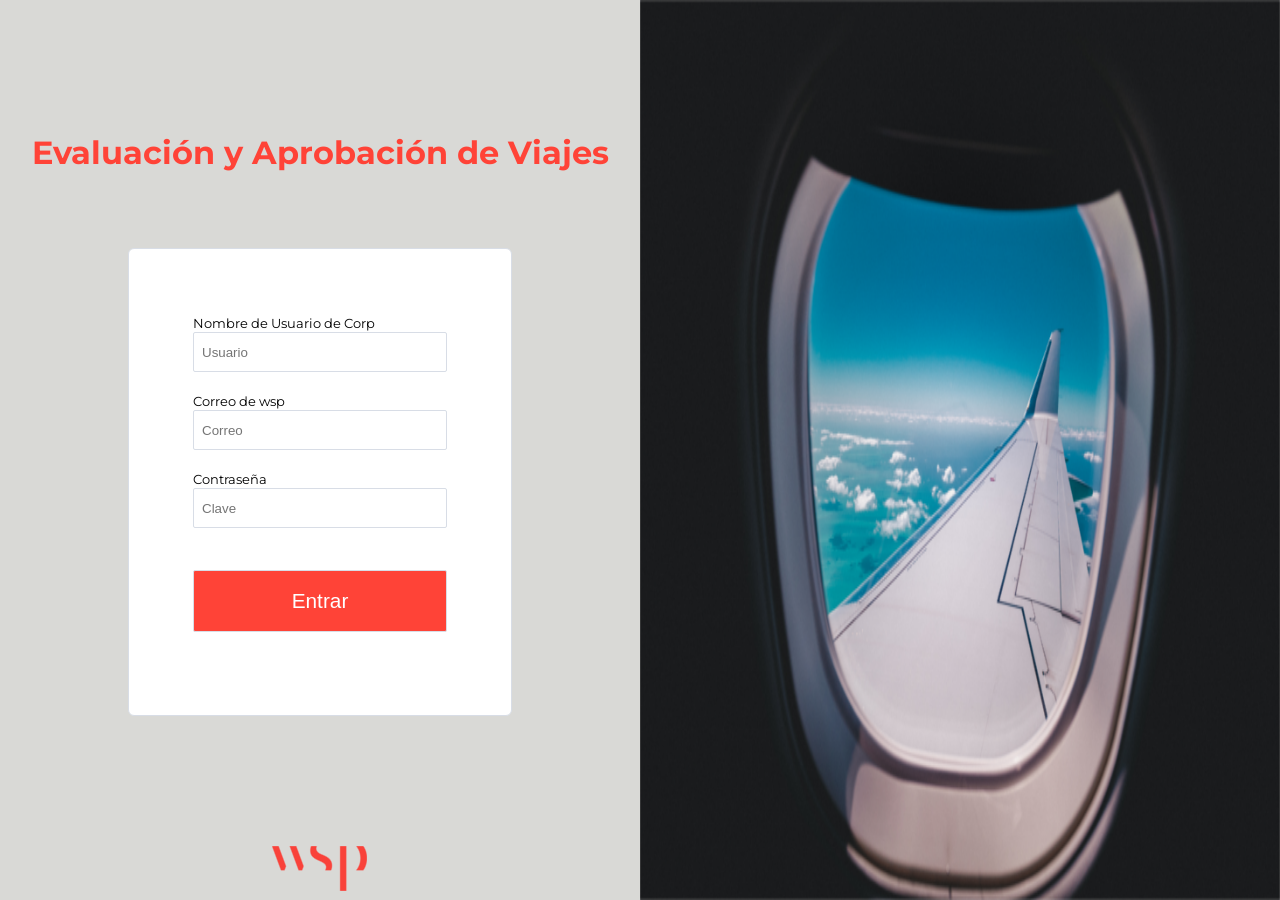
<file: index.html>
<!DOCTYPE html>
<html>
	
<head>
<meta charset="utf-8"/>
<meta http-equiv="cache-control" content="max-age=0" />
<meta http-equiv="cache-control" content="no-cache" />
<meta http-equiv="expires" content="0" />
<meta http-equiv="expires" content="Tue, 01 Jan 1980 1:00:00 GMT" />
<meta http-equiv="pragma" content="no-cache" />
<title>Evaluación y Aprobación de Viajes</title>

<link href="css/index.css" rel='stylesheet' type='text/css'/>
<!--webfonts-->
		<!--
		<link href='http://fonts.googleapis.com/css?family=PT+Sans:400,700,400italic,700italic|Oswald:400,300,700' rel='stylesheet' type='text/css'>
		<link href='http://fonts.googleapis.com/css?family=Open+Sans:300italic,400italic,600italic,700italic,400,300,700,800' rel='stylesheet' type='text/css'>
		-->

		<link href='https://fonts.googleapis.com/css?family=Montserrat:400,700,400italic,700italic' rel='stylesheet' type='text/css'>
<!--//webfonts-->
</head>
<body>
	<div id="cntLogin">
		<div id="cntLogin_1">
			<div class="">
				<br><br><br><br><br><br><br>
				<h1 class="colorRojo">Evaluación y Aprobación de Viajes</h1>
				<br><br><br><br>
			</div>
			<form id="Login">
				<div class="t-left">
					<label for="txtLogin_Usuario">Nombre de Usuario de Corp</label>
					<input type="text" class="text" value="" placeholder="Usuario" id="txtLogin_Usuario" required><div class=" icon9 user9"></div>
					<br>
					<label for="txtLogin_Usuario">Correo de wsp</label>
					<input type="text" class="email" value="" placeholder="Correo" id="txtLogin_Correo" required><div class="icon9 user9"></div>
					<br>
					<label for="txtLogin_Clave">Contraseña</label>				
					<input type="password" value="" placeholder="Clave" id="txtLogin_Clave" required><div class=" icon9 lock9"></div>
				</div>
				
				<div class="alert"></div>
				<div class="submit-nine">
					<input id="btnLogin_Submit" type="submit" onmouseover="btnMouseOver()" onmouseout="btnMouseOut()" value="Entrar" > 
				</div>
				<div class="t-left">
					<br>
					<!--
					<a href="#" style="font-size: 0.8em;">Recuperar Clave</a>
					-->
				</div>
			</form>
			<div class="login_Footer">
				<img id="imgLogo" src="img/wsplogo.png">
			</div>
		</div>
		<div id="cntLogin_Img2" class="col-md-6">
			
		</div>
		
	</div>		
	<script type="text/javascript" src="vendors/bower_components/jquery/dist/jquery.min.js"></script>
	<script type="text/javascript" src="js/md5.js"></script>
	<script type="text/javascript" src="js/index.js"></script>
</body>
</html>
</file>
<file: css/index.css>
* {
  margin: 0;
  box-sizing: border-box;
}
body
{
	height: 100%;
	font-family: 'Montserrat';
	width: auto;
}
#cntLogin_Img2
{
	background: url('../img/bright.png') no-repeat;
	background-size: 100% 100%;
	width: 50%;
    height: 100vh;
	float: right;
	margin: 0;
	padding: 0;
}

.colorRojo
{
	color: #ff4337;
}

#Login
{
	padding: 4em;
	background: white;
	border: solid 1px #d8dde6;
	border-radius: 6px;
	width: 60%;
	margin: auto;
}
#Login input
{
	border: solid 1px #d8dde6;
	border-radius: 2px;
	height: 3em;
	padding: 8px;
	width: 100%;
}
#Login label
{
	text-align: right;
	font-size: 0.8em;
	width: 100%;
	margin-top: 0.4em;
	margin-bottom: 1em;
}
.login_Footer
{
	bottom: 5px;
	position: absolute;
	width: 100%;
}
#cntLogin_1
{
	background: #d9d9d6;
	text-align: center;
	height: 100vh;
	position:absolute;
	width: 50%;
}
.t-left
{
	text-align: left;
}

#btnLogin_Submit
{
	background: #ff4337;
	color: white;
	font-size: 1.3em;
	margin-top: 2em;
	width: 100%;
}

#btnLogin_Submit:hover
{
	background: #1e242b;
	cursor: pointer;
}


@media (max-width: 860px) 
{
	#cntLogin_Img2
	{
		display: none;
	}
	#cntLogin_1
	{
		width: 100%;
	}
}
</file>
<file: vendors/bower_components/google-material-color/dist/palette.css>
/**
 * google-material-color v1.2.6
 * https://github.com/danlevan/google-material-color
 */
.palette-Red.bg {
  background-color: #F44336;
}
.palette-Red.text {
  color: #F44336;
}
.palette-Red-50.bg {
  background-color: #FFEBEE;
}
.palette-Red-50.text {
  color: #FFEBEE;
}
.palette-Red-100.bg {
  background-color: #FFCDD2;
}
.palette-Red-100.text {
  color: #FFCDD2;
}
.palette-Red-200.bg {
  background-color: #EF9A9A;
}
.palette-Red-200.text {
  color: #EF9A9A;
}
.palette-Red-300.bg {
  background-color: #E57373;
}
.palette-Red-300.text {
  color: #E57373;
}
.palette-Red-400.bg {
  background-color: #EF5350;
}
.palette-Red-400.text {
  color: #EF5350;
}
.palette-Red-500.bg {
  background-color: #F44336;
}
.palette-Red-500.text {
  color: #F44336;
}
.palette-Red-600.bg {
  background-color: #E53935;
}
.palette-Red-600.text {
  color: #E53935;
}
.palette-Red-700.bg {
  background-color: #D32F2F;
}
.palette-Red-700.text {
  color: #D32F2F;
}
.palette-Red-800.bg {
  background-color: #C62828;
}
.palette-Red-800.text {
  color: #C62828;
}
.palette-Red-900.bg {
  background-color: #B71C1C;
}
.palette-Red-900.text {
  color: #B71C1C;
}
.palette-Red-A100.bg {
  background-color: #FF8A80;
}
.palette-Red-A100.text {
  color: #FF8A80;
}
.palette-Red-A200.bg {
  background-color: #FF5252;
}
.palette-Red-A200.text {
  color: #FF5252;
}
.palette-Red-A400.bg {
  background-color: #FF1744;
}
.palette-Red-A400.text {
  color: #FF1744;
}
.palette-Red-A700.bg {
  background-color: #D50000;
}
.palette-Red-A700.text {
  color: #D50000;
}

.palette-Pink.bg {
  background-color: #E91E63;
}
.palette-Pink.text {
  color: #E91E63;
}
.palette-Pink-50.bg {
  background-color: #FCE4EC;
}
.palette-Pink-50.text {
  color: #FCE4EC;
}
.palette-Pink-100.bg {
  background-color: #F8BBD0;
}
.palette-Pink-100.text {
  color: #F8BBD0;
}
.palette-Pink-200.bg {
  background-color: #F48FB1;
}
.palette-Pink-200.text {
  color: #F48FB1;
}
.palette-Pink-300.bg {
  background-color: #F06292;
}
.palette-Pink-300.text {
  color: #F06292;
}
.palette-Pink-400.bg {
  background-color: #EC407A;
}
.palette-Pink-400.text {
  color: #EC407A;
}
.palette-Pink-500.bg {
  background-color: #E91E63;
}
.palette-Pink-500.text {
  color: #E91E63;
}
.palette-Pink-600.bg {
  background-color: #D81B60;
}
.palette-Pink-600.text {
  color: #D81B60;
}
.palette-Pink-700.bg {
  background-color: #C2185B;
}
.palette-Pink-700.text {
  color: #C2185B;
}
.palette-Pink-800.bg {
  background-color: #AD1457;
}
.palette-Pink-800.text {
  color: #AD1457;
}
.palette-Pink-900.bg {
  background-color: #880E4F;
}
.palette-Pink-900.text {
  color: #880E4F;
}
.palette-Pink-A100.bg {
  background-color: #FF80AB;
}
.palette-Pink-A100.text {
  color: #FF80AB;
}
.palette-Pink-A200.bg {
  background-color: #FF4081;
}
.palette-Pink-A200.text {
  color: #FF4081;
}
.palette-Pink-A400.bg {
  background-color: #F50057;
}
.palette-Pink-A400.text {
  color: #F50057;
}
.palette-Pink-A700.bg {
  background-color: #C51162;
}
.palette-Pink-A700.text {
  color: #C51162;
}

.palette-Purple.bg {
  background-color: #9C27B0;
}
.palette-Purple.text {
  color: #9C27B0;
}
.palette-Purple-50.bg {
  background-color: #F3E5F5;
}
.palette-Purple-50.text {
  color: #F3E5F5;
}
.palette-Purple-100.bg {
  background-color: #E1BEE7;
}
.palette-Purple-100.text {
  color: #E1BEE7;
}
.palette-Purple-200.bg {
  background-color: #CE93D8;
}
.palette-Purple-200.text {
  color: #CE93D8;
}
.palette-Purple-300.bg {
  background-color: #BA68C8;
}
.palette-Purple-300.text {
  color: #BA68C8;
}
.palette-Purple-400.bg {
  background-color: #AB47BC;
}
.palette-Purple-400.text {
  color: #AB47BC;
}
.palette-Purple-500.bg {
  background-color: #9C27B0;
}
.palette-Purple-500.text {
  color: #9C27B0;
}
.palette-Purple-600.bg {
  background-color: #8E24AA;
}
.palette-Purple-600.text {
  color: #8E24AA;
}
.palette-Purple-700.bg {
  background-color: #7B1FA2;
}
.palette-Purple-700.text {
  color: #7B1FA2;
}
.palette-Purple-800.bg {
  background-color: #6A1B9A;
}
.palette-Purple-800.text {
  color: #6A1B9A;
}
.palette-Purple-900.bg {
  background-color: #4A148C;
}
.palette-Purple-900.text {
  color: #4A148C;
}
.palette-Purple-A100.bg {
  background-color: #EA80FC;
}
.palette-Purple-A100.text {
  color: #EA80FC;
}
.palette-Purple-A200.bg {
  background-color: #E040FB;
}
.palette-Purple-A200.text {
  color: #E040FB;
}
.palette-Purple-A400.bg {
  background-color: #D500F9;
}
.palette-Purple-A400.text {
  color: #D500F9;
}
.palette-Purple-A700.bg {
  background-color: #AA00FF;
}
.palette-Purple-A700.text {
  color: #AA00FF;
}

.palette-Deep-Purple.bg {
  background-color: #673AB7;
}
.palette-Deep-Purple.text {
  color: #673AB7;
}
.palette-Deep-Purple-50.bg {
  background-color: #EDE7F6;
}
.palette-Deep-Purple-50.text {
  color: #EDE7F6;
}
.palette-Deep-Purple-100.bg {
  background-color: #D1C4E9;
}
.palette-Deep-Purple-100.text {
  color: #D1C4E9;
}
.palette-Deep-Purple-200.bg {
  background-color: #B39DDB;
}
.palette-Deep-Purple-200.text {
  color: #B39DDB;
}
.palette-Deep-Purple-300.bg {
  background-color: #9575CD;
}
.palette-Deep-Purple-300.text {
  color: #9575CD;
}
.palette-Deep-Purple-400.bg {
  background-color: #7E57C2;
}
.palette-Deep-Purple-400.text {
  color: #7E57C2;
}
.palette-Deep-Purple-500.bg {
  background-color: #673AB7;
}
.palette-Deep-Purple-500.text {
  color: #673AB7;
}
.palette-Deep-Purple-600.bg {
  background-color: #5E35B1;
}
.palette-Deep-Purple-600.text {
  color: #5E35B1;
}
.palette-Deep-Purple-700.bg {
  background-color: #512DA8;
}
.palette-Deep-Purple-700.text {
  color: #512DA8;
}
.palette-Deep-Purple-800.bg {
  background-color: #4527A0;
}
.palette-Deep-Purple-800.text {
  color: #4527A0;
}
.palette-Deep-Purple-900.bg {
  background-color: #311B92;
}
.palette-Deep-Purple-900.text {
  color: #311B92;
}
.palette-Deep-Purple-A100.bg {
  background-color: #B388FF;
}
.palette-Deep-Purple-A100.text {
  color: #B388FF;
}
.palette-Deep-Purple-A200.bg {
  background-color: #7C4DFF;
}
.palette-Deep-Purple-A200.text {
  color: #7C4DFF;
}
.palette-Deep-Purple-A400.bg {
  background-color: #651FFF;
}
.palette-Deep-Purple-A400.text {
  color: #651FFF;
}
.palette-Deep-Purple-A700.bg {
  background-color: #6200EA;
}
.palette-Deep-Purple-A700.text {
  color: #6200EA;
}

.palette-Indigo.bg {
  background-color: #3F51B5;
}
.palette-Indigo.text {
  color: #3F51B5;
}
.palette-Indigo-50.bg {
  background-color: #E8EAF6;
}
.palette-Indigo-50.text {
  color: #E8EAF6;
}
.palette-Indigo-100.bg {
  background-color: #C5CAE9;
}
.palette-Indigo-100.text {
  color: #C5CAE9;
}
.palette-Indigo-200.bg {
  background-color: #9FA8DA;
}
.palette-Indigo-200.text {
  color: #9FA8DA;
}
.palette-Indigo-300.bg {
  background-color: #7986CB;
}
.palette-Indigo-300.text {
  color: #7986CB;
}
.palette-Indigo-400.bg {
  background-color: #5C6BC0;
}
.palette-Indigo-400.text {
  color: #5C6BC0;
}
.palette-Indigo-500.bg {
  background-color: #3F51B5;
}
.palette-Indigo-500.text {
  color: #3F51B5;
}
.palette-Indigo-600.bg {
  background-color: #3949AB;
}
.palette-Indigo-600.text {
  color: #3949AB;
}
.palette-Indigo-700.bg {
  background-color: #303F9F;
}
.palette-Indigo-700.text {
  color: #303F9F;
}
.palette-Indigo-800.bg {
  background-color: #283593;
}
.palette-Indigo-800.text {
  color: #283593;
}
.palette-Indigo-900.bg {
  background-color: #1A237E;
}
.palette-Indigo-900.text {
  color: #1A237E;
}
.palette-Indigo-A100.bg {
  background-color: #8C9EFF;
}
.palette-Indigo-A100.text {
  color: #8C9EFF;
}
.palette-Indigo-A200.bg {
  background-color: #536DFE;
}
.palette-Indigo-A200.text {
  color: #536DFE;
}
.palette-Indigo-A400.bg {
  background-color: #3D5AFE;
}
.palette-Indigo-A400.text {
  color: #3D5AFE;
}
.palette-Indigo-A700.bg {
  background-color: #304FFE;
}
.palette-Indigo-A700.text {
  color: #304FFE;
}

.palette-Blue.bg {
  background-color: #2196F3;
}
.palette-Blue.text {
  color: #2196F3;
}
.palette-Blue-50.bg {
  background-color: #E3F2FD;
}
.palette-Blue-50.text {
  color: #E3F2FD;
}
.palette-Blue-100.bg {
  background-color: #BBDEFB;
}
.palette-Blue-100.text {
  color: #BBDEFB;
}
.palette-Blue-200.bg {
  background-color: #90CAF9;
}
.palette-Blue-200.text {
  color: #90CAF9;
}
.palette-Blue-300.bg {
  background-color: #64B5F6;
}
.palette-Blue-300.text {
  color: #64B5F6;
}
.palette-Blue-400.bg {
  background-color: #42A5F5;
}
.palette-Blue-400.text {
  color: #42A5F5;
}
.palette-Blue-500.bg {
  background-color: #2196F3;
}
.palette-Blue-500.text {
  color: #2196F3;
}
.palette-Blue-600.bg {
  background-color: #1E88E5;
}
.palette-Blue-600.text {
  color: #1E88E5;
}
.palette-Blue-700.bg {
  background-color: #1976D2;
}
.palette-Blue-700.text {
  color: #1976D2;
}
.palette-Blue-800.bg {
  background-color: #1565C0;
}
.palette-Blue-800.text {
  color: #1565C0;
}
.palette-Blue-900.bg {
  background-color: #0D47A1;
}
.palette-Blue-900.text {
  color: #0D47A1;
}
.palette-Blue-A100.bg {
  background-color: #82B1FF;
}
.palette-Blue-A100.text {
  color: #82B1FF;
}
.palette-Blue-A200.bg {
  background-color: #448AFF;
}
.palette-Blue-A200.text {
  color: #448AFF;
}
.palette-Blue-A400.bg {
  background-color: #2979FF;
}
.palette-Blue-A400.text {
  color: #2979FF;
}
.palette-Blue-A700.bg {
  background-color: #2962FF;
}
.palette-Blue-A700.text {
  color: #2962FF;
}

.palette-Light-Blue.bg {
  background-color: #03A9F4;
}
.palette-Light-Blue.text {
  color: #03A9F4;
}
.palette-Light-Blue-50.bg {
  background-color: #E1F5FE;
}
.palette-Light-Blue-50.text {
  color: #E1F5FE;
}
.palette-Light-Blue-100.bg {
  background-color: #B3E5FC;
}
.palette-Light-Blue-100.text {
  color: #B3E5FC;
}
.palette-Light-Blue-200.bg {
  background-color: #81D4FA;
}
.palette-Light-Blue-200.text {
  color: #81D4FA;
}
.palette-Light-Blue-300.bg {
  background-color: #4FC3F7;
}
.palette-Light-Blue-300.text {
  color: #4FC3F7;
}
.palette-Light-Blue-400.bg {
  background-color: #29B6F6;
}
.palette-Light-Blue-400.text {
  color: #29B6F6;
}
.palette-Light-Blue-500.bg {
  background-color: #03A9F4;
}
.palette-Light-Blue-500.text {
  color: #03A9F4;
}
.palette-Light-Blue-600.bg {
  background-color: #039BE5;
}
.palette-Light-Blue-600.text {
  color: #039BE5;
}
.palette-Light-Blue-700.bg {
  background-color: #0288D1;
}
.palette-Light-Blue-700.text {
  color: #0288D1;
}
.palette-Light-Blue-800.bg {
  background-color: #0277BD;
}
.palette-Light-Blue-800.text {
  color: #0277BD;
}
.palette-Light-Blue-900.bg {
  background-color: #01579B;
}
.palette-Light-Blue-900.text {
  color: #01579B;
}
.palette-Light-Blue-A100.bg {
  background-color: #80D8FF;
}
.palette-Light-Blue-A100.text {
  color: #80D8FF;
}
.palette-Light-Blue-A200.bg {
  background-color: #40C4FF;
}
.palette-Light-Blue-A200.text {
  color: #40C4FF;
}
.palette-Light-Blue-A400.bg {
  background-color: #00B0FF;
}
.palette-Light-Blue-A400.text {
  color: #00B0FF;
}
.palette-Light-Blue-A700.bg {
  background-color: #0091EA;
}
.palette-Light-Blue-A700.text {
  color: #0091EA;
}

.palette-Cyan.bg {
  background-color: #00BCD4;
}
.palette-Cyan.text {
  color: #00BCD4;
}
.palette-Cyan-50.bg {
  background-color: #E0F7FA;
}
.palette-Cyan-50.text {
  color: #E0F7FA;
}
.palette-Cyan-100.bg {
  background-color: #B2EBF2;
}
.palette-Cyan-100.text {
  color: #B2EBF2;
}
.palette-Cyan-200.bg {
  background-color: #80DEEA;
}
.palette-Cyan-200.text {
  color: #80DEEA;
}
.palette-Cyan-300.bg {
  background-color: #4DD0E1;
}
.palette-Cyan-300.text {
  color: #4DD0E1;
}
.palette-Cyan-400.bg {
  background-color: #26C6DA;
}
.palette-Cyan-400.text {
  color: #26C6DA;
}
.palette-Cyan-500.bg {
  background-color: #00BCD4;
}
.palette-Cyan-500.text {
  color: #00BCD4;
}
.palette-Cyan-600.bg {
  background-color: #00ACC1;
}
.palette-Cyan-600.text {
  color: #00ACC1;
}
.palette-Cyan-700.bg {
  background-color: #0097A7;
}
.palette-Cyan-700.text {
  color: #0097A7;
}
.palette-Cyan-800.bg {
  background-color: #00838F;
}
.palette-Cyan-800.text {
  color: #00838F;
}
.palette-Cyan-900.bg {
  background-color: #006064;
}
.palette-Cyan-900.text {
  color: #006064;
}
.palette-Cyan-A100.bg {
  background-color: #84FFFF;
}
.palette-Cyan-A100.text {
  color: #84FFFF;
}
.palette-Cyan-A200.bg {
  background-color: #18FFFF;
}
.palette-Cyan-A200.text {
  color: #18FFFF;
}
.palette-Cyan-A400.bg {
  background-color: #00E5FF;
}
.palette-Cyan-A400.text {
  color: #00E5FF;
}
.palette-Cyan-A700.bg {
  background-color: #00B8D4;
}
.palette-Cyan-A700.text {
  color: #00B8D4;
}

.palette-Teal.bg {
  background-color: #009688;
}
.palette-Teal.text {
  color: #009688;
}
.palette-Teal-50.bg {
  background-color: #E0F2F1;
}
.palette-Teal-50.text {
  color: #E0F2F1;
}
.palette-Teal-100.bg {
  background-color: #B2DFDB;
}
.palette-Teal-100.text {
  color: #B2DFDB;
}
.palette-Teal-200.bg {
  background-color: #80CBC4;
}
.palette-Teal-200.text {
  color: #80CBC4;
}
.palette-Teal-300.bg {
  background-color: #4DB6AC;
}
.palette-Teal-300.text {
  color: #4DB6AC;
}
.palette-Teal-400.bg {
  background-color: #26A69A;
}
.palette-Teal-400.text {
  color: #26A69A;
}
.palette-Teal-500.bg {
  background-color: #009688;
}
.palette-Teal-500.text {
  color: #009688;
}
.palette-Teal-600.bg {
  background-color: #00897B;
}
.palette-Teal-600.text {
  color: #00897B;
}
.palette-Teal-700.bg {
  background-color: #00796B;
}
.palette-Teal-700.text {
  color: #00796B;
}
.palette-Teal-800.bg {
  background-color: #00695C;
}
.palette-Teal-800.text {
  color: #00695C;
}
.palette-Teal-900.bg {
  background-color: #004D40;
}
.palette-Teal-900.text {
  color: #004D40;
}
.palette-Teal-A100.bg {
  background-color: #A7FFEB;
}
.palette-Teal-A100.text {
  color: #A7FFEB;
}
.palette-Teal-A200.bg {
  background-color: #64FFDA;
}
.palette-Teal-A200.text {
  color: #64FFDA;
}
.palette-Teal-A400.bg {
  background-color: #1DE9B6;
}
.palette-Teal-A400.text {
  color: #1DE9B6;
}
.palette-Teal-A700.bg {
  background-color: #00BFA5;
}
.palette-Teal-A700.text {
  color: #00BFA5;
}

.palette-Green.bg {
  background-color: #4CAF50;
}
.palette-Green.text {
  color: #4CAF50;
}
.palette-Green-50.bg {
  background-color: #E8F5E9;
}
.palette-Green-50.text {
  color: #E8F5E9;
}
.palette-Green-100.bg {
  background-color: #C8E6C9;
}
.palette-Green-100.text {
  color: #C8E6C9;
}
.palette-Green-200.bg {
  background-color: #A5D6A7;
}
.palette-Green-200.text {
  color: #A5D6A7;
}
.palette-Green-300.bg {
  background-color: #81C784;
}
.palette-Green-300.text {
  color: #81C784;
}
.palette-Green-400.bg {
  background-color: #66BB6A;
}
.palette-Green-400.text {
  color: #66BB6A;
}
.palette-Green-500.bg {
  background-color: #4CAF50;
}
.palette-Green-500.text {
  color: #4CAF50;
}
.palette-Green-600.bg {
  background-color: #43A047;
}
.palette-Green-600.text {
  color: #43A047;
}
.palette-Green-700.bg {
  background-color: #388E3C;
}
.palette-Green-700.text {
  color: #388E3C;
}
.palette-Green-800.bg {
  background-color: #2E7D32;
}
.palette-Green-800.text {
  color: #2E7D32;
}
.palette-Green-900.bg {
  background-color: #1B5E20;
}
.palette-Green-900.text {
  color: #1B5E20;
}
.palette-Green-A100.bg {
  background-color: #B9F6CA;
}
.palette-Green-A100.text {
  color: #B9F6CA;
}
.palette-Green-A200.bg {
  background-color: #69F0AE;
}
.palette-Green-A200.text {
  color: #69F0AE;
}
.palette-Green-A400.bg {
  background-color: #00E676;
}
.palette-Green-A400.text {
  color: #00E676;
}
.palette-Green-A700.bg {
  background-color: #00C853;
}
.palette-Green-A700.text {
  color: #00C853;
}

.palette-Light-Green.bg {
  background-color: #8BC34A;
}
.palette-Light-Green.text {
  color: #8BC34A;
}
.palette-Light-Green-50.bg {
  background-color: #F1F8E9;
}
.palette-Light-Green-50.text {
  color: #F1F8E9;
}
.palette-Light-Green-100.bg {
  background-color: #DCEDC8;
}
.palette-Light-Green-100.text {
  color: #DCEDC8;
}
.palette-Light-Green-200.bg {
  background-color: #C5E1A5;
}
.palette-Light-Green-200.text {
  color: #C5E1A5;
}
.palette-Light-Green-300.bg {
  background-color: #AED581;
}
.palette-Light-Green-300.text {
  color: #AED581;
}
.palette-Light-Green-400.bg {
  background-color: #9CCC65;
}
.palette-Light-Green-400.text {
  color: #9CCC65;
}
.palette-Light-Green-500.bg {
  background-color: #8BC34A;
}
.palette-Light-Green-500.text {
  color: #8BC34A;
}
.palette-Light-Green-600.bg {
  background-color: #7CB342;
}
.palette-Light-Green-600.text {
  color: #7CB342;
}
.palette-Light-Green-700.bg {
  background-color: #689F38;
}
.palette-Light-Green-700.text {
  color: #689F38;
}
.palette-Light-Green-800.bg {
  background-color: #558B2F;
}
.palette-Light-Green-800.text {
  color: #558B2F;
}
.palette-Light-Green-900.bg {
  background-color: #33691E;
}
.palette-Light-Green-900.text {
  color: #33691E;
}
.palette-Light-Green-A100.bg {
  background-color: #CCFF90;
}
.palette-Light-Green-A100.text {
  color: #CCFF90;
}
.palette-Light-Green-A200.bg {
  background-color: #B2FF59;
}
.palette-Light-Green-A200.text {
  color: #B2FF59;
}
.palette-Light-Green-A400.bg {
  background-color: #76FF03;
}
.palette-Light-Green-A400.text {
  color: #76FF03;
}
.palette-Light-Green-A700.bg {
  background-color: #64DD17;
}
.palette-Light-Green-A700.text {
  color: #64DD17;
}

.palette-Lime.bg {
  background-color: #CDDC39;
}
.palette-Lime.text {
  color: #CDDC39;
}
.palette-Lime-50.bg {
  background-color: #F9FBE7;
}
.palette-Lime-50.text {
  color: #F9FBE7;
}
.palette-Lime-100.bg {
  background-color: #F0F4C3;
}
.palette-Lime-100.text {
  color: #F0F4C3;
}
.palette-Lime-200.bg {
  background-color: #E6EE9C;
}
.palette-Lime-200.text {
  color: #E6EE9C;
}
.palette-Lime-300.bg {
  background-color: #DCE775;
}
.palette-Lime-300.text {
  color: #DCE775;
}
.palette-Lime-400.bg {
  background-color: #D4E157;
}
.palette-Lime-400.text {
  color: #D4E157;
}
.palette-Lime-500.bg {
  background-color: #CDDC39;
}
.palette-Lime-500.text {
  color: #CDDC39;
}
.palette-Lime-600.bg {
  background-color: #C0CA33;
}
.palette-Lime-600.text {
  color: #C0CA33;
}
.palette-Lime-700.bg {
  background-color: #AFB42B;
}
.palette-Lime-700.text {
  color: #AFB42B;
}
.palette-Lime-800.bg {
  background-color: #9E9D24;
}
.palette-Lime-800.text {
  color: #9E9D24;
}
.palette-Lime-900.bg {
  background-color: #827717;
}
.palette-Lime-900.text {
  color: #827717;
}
.palette-Lime-A100.bg {
  background-color: #F4FF81;
}
.palette-Lime-A100.text {
  color: #F4FF81;
}
.palette-Lime-A200.bg {
  background-color: #EEFF41;
}
.palette-Lime-A200.text {
  color: #EEFF41;
}
.palette-Lime-A400.bg {
  background-color: #C6FF00;
}
.palette-Lime-A400.text {
  color: #C6FF00;
}
.palette-Lime-A700.bg {
  background-color: #AEEA00;
}
.palette-Lime-A700.text {
  color: #AEEA00;
}

.palette-Yellow.bg {
  background-color: #FFEB3B;
}
.palette-Yellow.text {
  color: #FFEB3B;
}
.palette-Yellow-50.bg {
  background-color: #FFFDE7;
}
.palette-Yellow-50.text {
  color: #FFFDE7;
}
.palette-Yellow-100.bg {
  background-color: #FFF9C4;
}
.palette-Yellow-100.text {
  color: #FFF9C4;
}
.palette-Yellow-200.bg {
  background-color: #FFF59D;
}
.palette-Yellow-200.text {
  color: #FFF59D;
}
.palette-Yellow-300.bg {
  background-color: #FFF176;
}
.palette-Yellow-300.text {
  color: #FFF176;
}
.palette-Yellow-400.bg {
  background-color: #FFEE58;
}
.palette-Yellow-400.text {
  color: #FFEE58;
}
.palette-Yellow-500.bg {
  background-color: #FFEB3B;
}
.palette-Yellow-500.text {
  color: #FFEB3B;
}
.palette-Yellow-600.bg {
  background-color: #FDD835;
}
.palette-Yellow-600.text {
  color: #FDD835;
}
.palette-Yellow-700.bg {
  background-color: #FBC02D;
}
.palette-Yellow-700.text {
  color: #FBC02D;
}
.palette-Yellow-800.bg {
  background-color: #F9A825;
}
.palette-Yellow-800.text {
  color: #F9A825;
}
.palette-Yellow-900.bg {
  background-color: #F57F17;
}
.palette-Yellow-900.text {
  color: #F57F17;
}
.palette-Yellow-A100.bg {
  background-color: #FFFF8D;
}
.palette-Yellow-A100.text {
  color: #FFFF8D;
}
.palette-Yellow-A200.bg {
  background-color: #FFFF00;
}
.palette-Yellow-A200.text {
  color: #FFFF00;
}
.palette-Yellow-A400.bg {
  background-color: #FFEA00;
}
.palette-Yellow-A400.text {
  color: #FFEA00;
}
.palette-Yellow-A700.bg {
  background-color: #FFD600;
}
.palette-Yellow-A700.text {
  color: #FFD600;
}

.palette-Amber.bg {
  background-color: #FFC107;
}
.palette-Amber.text {
  color: #FFC107;
}
.palette-Amber-50.bg {
  background-color: #FFF8E1;
}
.palette-Amber-50.text {
  color: #FFF8E1;
}
.palette-Amber-100.bg {
  background-color: #FFECB3;
}
.palette-Amber-100.text {
  color: #FFECB3;
}
.palette-Amber-200.bg {
  background-color: #FFE082;
}
.palette-Amber-200.text {
  color: #FFE082;
}
.palette-Amber-300.bg {
  background-color: #FFD54F;
}
.palette-Amber-300.text {
  color: #FFD54F;
}
.palette-Amber-400.bg {
  background-color: #FFCA28;
}
.palette-Amber-400.text {
  color: #FFCA28;
}
.palette-Amber-500.bg {
  background-color: #FFC107;
}
.palette-Amber-500.text {
  color: #FFC107;
}
.palette-Amber-600.bg {
  background-color: #FFB300;
}
.palette-Amber-600.text {
  color: #FFB300;
}
.palette-Amber-700.bg {
  background-color: #FFA000;
}
.palette-Amber-700.text {
  color: #FFA000;
}
.palette-Amber-800.bg {
  background-color: #FF8F00;
}
.palette-Amber-800.text {
  color: #FF8F00;
}
.palette-Amber-900.bg {
  background-color: #FF6F00;
}
.palette-Amber-900.text {
  color: #FF6F00;
}
.palette-Amber-A100.bg {
  background-color: #FFE57F;
}
.palette-Amber-A100.text {
  color: #FFE57F;
}
.palette-Amber-A200.bg {
  background-color: #FFD740;
}
.palette-Amber-A200.text {
  color: #FFD740;
}
.palette-Amber-A400.bg {
  background-color: #FFC400;
}
.palette-Amber-A400.text {
  color: #FFC400;
}
.palette-Amber-A700.bg {
  background-color: #FFAB00;
}
.palette-Amber-A700.text {
  color: #FFAB00;
}

.palette-Orange.bg {
  background-color: #FF9800;
}
.palette-Orange.text {
  color: #FF9800;
}
.palette-Orange-50.bg {
  background-color: #FFF3E0;
}
.palette-Orange-50.text {
  color: #FFF3E0;
}
.palette-Orange-100.bg {
  background-color: #FFE0B2;
}
.palette-Orange-100.text {
  color: #FFE0B2;
}
.palette-Orange-200.bg {
  background-color: #FFCC80;
}
.palette-Orange-200.text {
  color: #FFCC80;
}
.palette-Orange-300.bg {
  background-color: #FFB74D;
}
.palette-Orange-300.text {
  color: #FFB74D;
}
.palette-Orange-400.bg {
  background-color: #FFA726;
}
.palette-Orange-400.text {
  color: #FFA726;
}
.palette-Orange-500.bg {
  background-color: #FF9800;
}
.palette-Orange-500.text {
  color: #FF9800;
}
.palette-Orange-600.bg {
  background-color: #FB8C00;
}
.palette-Orange-600.text {
  color: #FB8C00;
}
.palette-Orange-700.bg {
  background-color: #F57C00;
}
.palette-Orange-700.text {
  color: #F57C00;
}
.palette-Orange-800.bg {
  background-color: #EF6C00;
}
.palette-Orange-800.text {
  color: #EF6C00;
}
.palette-Orange-900.bg {
  background-color: #E65100;
}
.palette-Orange-900.text {
  color: #E65100;
}
.palette-Orange-A100.bg {
  background-color: #FFD180;
}
.palette-Orange-A100.text {
  color: #FFD180;
}
.palette-Orange-A200.bg {
  background-color: #FFAB40;
}
.palette-Orange-A200.text {
  color: #FFAB40;
}
.palette-Orange-A400.bg {
  background-color: #FF9100;
}
.palette-Orange-A400.text {
  color: #FF9100;
}
.palette-Orange-A700.bg {
  background-color: #FF6D00;
}
.palette-Orange-A700.text {
  color: #FF6D00;
}

.palette-Deep-Orange.bg {
  background-color: #FF5722;
}
.palette-Deep-Orange.text {
  color: #FF5722;
}
.palette-Deep-Orange-50.bg {
  background-color: #FBE9E7;
}
.palette-Deep-Orange-50.text {
  color: #FBE9E7;
}
.palette-Deep-Orange-100.bg {
  background-color: #FFCCBC;
}
.palette-Deep-Orange-100.text {
  color: #FFCCBC;
}
.palette-Deep-Orange-200.bg {
  background-color: #FFAB91;
}
.palette-Deep-Orange-200.text {
  color: #FFAB91;
}
.palette-Deep-Orange-300.bg {
  background-color: #FF8A65;
}
.palette-Deep-Orange-300.text {
  color: #FF8A65;
}
.palette-Deep-Orange-400.bg {
  background-color: #FF7043;
}
.palette-Deep-Orange-400.text {
  color: #FF7043;
}
.palette-Deep-Orange-500.bg {
  background-color: #FF5722;
}
.palette-Deep-Orange-500.text {
  color: #FF5722;
}
.palette-Deep-Orange-600.bg {
  background-color: #F4511E;
}
.palette-Deep-Orange-600.text {
  color: #F4511E;
}
.palette-Deep-Orange-700.bg {
  background-color: #E64A19;
}
.palette-Deep-Orange-700.text {
  color: #E64A19;
}
.palette-Deep-Orange-800.bg {
  background-color: #D84315;
}
.palette-Deep-Orange-800.text {
  color: #D84315;
}
.palette-Deep-Orange-900.bg {
  background-color: #BF360C;
}
.palette-Deep-Orange-900.text {
  color: #BF360C;
}
.palette-Deep-Orange-A100.bg {
  background-color: #FF9E80;
}
.palette-Deep-Orange-A100.text {
  color: #FF9E80;
}
.palette-Deep-Orange-A200.bg {
  background-color: #FF6E40;
}
.palette-Deep-Orange-A200.text {
  color: #FF6E40;
}
.palette-Deep-Orange-A400.bg {
  background-color: #FF3D00;
}
.palette-Deep-Orange-A400.text {
  color: #FF3D00;
}
.palette-Deep-Orange-A700.bg {
  background-color: #DD2C00;
}
.palette-Deep-Orange-A700.text {
  color: #DD2C00;
}

.palette-Brown.bg {
  background-color: #795548;
}
.palette-Brown.text {
  color: #795548;
}
.palette-Brown-50.bg {
  background-color: #EFEBE9;
}
.palette-Brown-50.text {
  color: #EFEBE9;
}
.palette-Brown-100.bg {
  background-color: #D7CCC8;
}
.palette-Brown-100.text {
  color: #D7CCC8;
}
.palette-Brown-200.bg {
  background-color: #BCAAA4;
}
.palette-Brown-200.text {
  color: #BCAAA4;
}
.palette-Brown-300.bg {
  background-color: #A1887F;
}
.palette-Brown-300.text {
  color: #A1887F;
}
.palette-Brown-400.bg {
  background-color: #8D6E63;
}
.palette-Brown-400.text {
  color: #8D6E63;
}
.palette-Brown-500.bg {
  background-color: #795548;
}
.palette-Brown-500.text {
  color: #795548;
}
.palette-Brown-600.bg {
  background-color: #6D4C41;
}
.palette-Brown-600.text {
  color: #6D4C41;
}
.palette-Brown-700.bg {
  background-color: #5D4037;
}
.palette-Brown-700.text {
  color: #5D4037;
}
.palette-Brown-800.bg {
  background-color: #4E342E;
}
.palette-Brown-800.text {
  color: #4E342E;
}
.palette-Brown-900.bg {
  background-color: #3E2723;
}
.palette-Brown-900.text {
  color: #3E2723;
}

.palette-Grey.bg {
  background-color: #9E9E9E;
}
.palette-Grey.text {
  color: #9E9E9E;
}
.palette-Grey-50.bg {
  background-color: #FAFAFA;
}
.palette-Grey-50.text {
  color: #FAFAFA;
}
.palette-Grey-100.bg {
  background-color: #F5F5F5;
}
.palette-Grey-100.text {
  color: #F5F5F5;
}
.palette-Grey-200.bg {
  background-color: #EEEEEE;
}
.palette-Grey-200.text {
  color: #EEEEEE;
}
.palette-Grey-300.bg {
  background-color: #E0E0E0;
}
.palette-Grey-300.text {
  color: #E0E0E0;
}
.palette-Grey-400.bg {
  background-color: #BDBDBD;
}
.palette-Grey-400.text {
  color: #BDBDBD;
}
.palette-Grey-500.bg {
  background-color: #9E9E9E;
}
.palette-Grey-500.text {
  color: #9E9E9E;
}
.palette-Grey-600.bg {
  background-color: #757575;
}
.palette-Grey-600.text {
  color: #757575;
}
.palette-Grey-700.bg {
  background-color: #616161;
}
.palette-Grey-700.text {
  color: #616161;
}
.palette-Grey-800.bg {
  background-color: #424242;
}
.palette-Grey-800.text {
  color: #424242;
}
.palette-Grey-900.bg {
  background-color: #212121;
}
.palette-Grey-900.text {
  color: #212121;
}

.palette-Blue-Grey.bg {
  background-color: #607D8B;
}
.palette-Blue-Grey.text {
  color: #607D8B;
}
.palette-Blue-Grey-50.bg {
  background-color: #ECEFF1;
}
.palette-Blue-Grey-50.text {
  color: #ECEFF1;
}
.palette-Blue-Grey-100.bg {
  background-color: #CFD8DC;
}
.palette-Blue-Grey-100.text {
  color: #CFD8DC;
}
.palette-Blue-Grey-200.bg {
  background-color: #B0BEC5;
}
.palette-Blue-Grey-200.text {
  color: #B0BEC5;
}
.palette-Blue-Grey-300.bg {
  background-color: #90A4AE;
}
.palette-Blue-Grey-300.text {
  color: #90A4AE;
}
.palette-Blue-Grey-400.bg {
  background-color: #78909C;
}
.palette-Blue-Grey-400.text {
  color: #78909C;
}
.palette-Blue-Grey-500.bg {
  background-color: #607D8B;
}
.palette-Blue-Grey-500.text {
  color: #607D8B;
}
.palette-Blue-Grey-600.bg {
  background-color: #546E7A;
}
.palette-Blue-Grey-600.text {
  color: #546E7A;
}
.palette-Blue-Grey-700.bg {
  background-color: #455A64;
}
.palette-Blue-Grey-700.text {
  color: #455A64;
}
.palette-Blue-Grey-800.bg {
  background-color: #37474F;
}
.palette-Blue-Grey-800.text {
  color: #37474F;
}
.palette-Blue-Grey-900.bg {
  background-color: #263238;
}
.palette-Blue-Grey-900.text {
  color: #263238;
}

.palette-Black.bg {
  background-color: #000000;
}
.palette-Black.text {
  color: #000000;
}
.palette-Black-500.bg {
  background-color: #000000;
}
.palette-Black-500.text {
  color: #000000;
}
.palette-Black-Text.bg {
  background-color: rgba(0,0,0,0.87);
}
.palette-Black-Text.text {
  color: rgba(0,0,0,0.87);
}
.palette-Black-Secondary-Text.bg {
  background-color: rgba(0,0,0,0.54);
}
.palette-Black-Secondary-Text.text {
  color: rgba(0,0,0,0.54);
}
.palette-Black-Icons.bg {
  background-color: rgba(0,0,0,0.54);
}
.palette-Black-Icons.text {
  color: rgba(0,0,0,0.54);
}
.palette-Black-Disabled.bg {
  background-color: rgba(0,0,0,0.26);
}
.palette-Black-Disabled.text {
  color: rgba(0,0,0,0.26);
}
.palette-Black-Hint-Text.bg {
  background-color: rgba(0,0,0,0.26);
}
.palette-Black-Hint-Text.text {
  color: rgba(0,0,0,0.26);
}
.palette-Black-Dividers.bg {
  background-color: rgba(0,0,0,0.12);
}
.palette-Black-Dividers.text {
  color: rgba(0,0,0,0.12);
}

.palette-White.bg {
  background-color: #ffffff;
}
.palette-White.text {
  color: #ffffff;
}
.palette-White-500.bg {
  background-color: #ffffff;
}
.palette-White-500.text {
  color: #ffffff;
}
.palette-White-Text.bg {
  background-color: #ffffff;
}
.palette-White-Text.text {
  color: #ffffff;
}
.palette-White-Secondary-Text.bg {
  background-color: rgba(255,255,255,0.7);
}
.palette-White-Secondary-Text.text {
  color: rgba(255,255,255,0.7);
}
.palette-White-Icons.bg {
  background-color: #ffffff;
}
.palette-White-Icons.text {
  color: #ffffff;
}
.palette-White-Disabled.bg {
  background-color: rgba(255,255,255,0.3);
}
.palette-White-Disabled.text {
  color: rgba(255,255,255,0.3);
}
.palette-White-Hint-Text.bg {
  background-color: rgba(255,255,255,0.3);
}
.palette-White-Hint-Text.text {
  color: rgba(255,255,255,0.3);
}
.palette-White-Dividers.bg {
  background-color: rgba(255,255,255,0.12);
}
.palette-White-Dividers.text {
  color: rgba(255,255,255,0.12);
}
</file>
<file: vendors/sweetalert/sweetalert.css>
body.stop-scrolling {
  height: 100%;
  overflow: hidden; }

.sweet-overlay {
  background-color: black;
  /* IE8 */
  -ms-filter: "progid:DXImageTransform.Microsoft.Alpha(Opacity=40)";
  /* IE8 */
  background-color: rgba(0, 0, 0, 0.4);
  position: fixed;
  left: 0;
  right: 0;
  top: 0;
  bottom: 0;
  display: none;
  z-index: 10000; }

.sweet-alert {
  background-color: white;
  font-family: 'Open Sans', 'Helvetica Neue', Helvetica, Arial, sans-serif;
  width: 478px;
  padding: 17px;
  border-radius: 5px;
  text-align: center;
  position: fixed;
  left: 50%;
  top: 50%;
  margin-left: -256px;
  margin-top: -200px;
  overflow: hidden;
  display: none;
  z-index: 99999; }
  @media all and (max-width: 540px) {
    .sweet-alert {
      width: auto;
      margin-left: 0;
      margin-right: 0;
      left: 15px;
      right: 15px; } }
  .sweet-alert h2 {
    color: #575757;
    font-size: 30px;
    text-align: center;
    font-weight: 600;
    text-transform: none;
    position: relative;
    margin: 25px 0;
    padding: 0;
    line-height: 40px;
    display: block; }
  .sweet-alert p {
    color: #797979;
    font-size: 16px;
    text-align: center;
    font-weight: 300;
    position: relative;
    text-align: inherit;
    float: none;
    margin: 0;
    padding: 0;
    line-height: normal; }
  .sweet-alert fieldset {
    border: none;
    position: relative; }
  .sweet-alert .sa-error-container {
    background-color: #f1f1f1;
    margin-left: -17px;
    margin-right: -17px;
    overflow: hidden;
    padding: 0 10px;
    max-height: 0;
    webkit-transition: padding 0.15s, max-height 0.15s;
    transition: padding 0.15s, max-height 0.15s; }
    .sweet-alert .sa-error-container.show {
      padding: 10px 0;
      max-height: 100px;
      webkit-transition: padding 0.2s, max-height 0.2s;
      transition: padding 0.25s, max-height 0.25s; }
    .sweet-alert .sa-error-container .icon {
      display: inline-block;
      width: 24px;
      height: 24px;
      border-radius: 50%;
      background-color: #ea7d7d;
      color: white;
      line-height: 24px;
      text-align: center;
      margin-right: 3px; }
    .sweet-alert .sa-error-container p {
      display: inline-block; }
  .sweet-alert .sa-input-error {
    position: absolute;
    top: 29px;
    right: 26px;
    width: 20px;
    height: 20px;
    opacity: 0;
    -webkit-transform: scale(0.5);
    transform: scale(0.5);
    -webkit-transform-origin: 50% 50%;
    transform-origin: 50% 50%;
    -webkit-transition: all 0.1s;
    transition: all 0.1s; }
    .sweet-alert .sa-input-error::before, .sweet-alert .sa-input-error::after {
      content: "";
      width: 20px;
      height: 6px;
      background-color: #f06e57;
      border-radius: 3px;
      position: absolute;
      top: 50%;
      margin-top: -4px;
      left: 50%;
      margin-left: -9px; }
    .sweet-alert .sa-input-error::before {
      -webkit-transform: rotate(-45deg);
      transform: rotate(-45deg); }
    .sweet-alert .sa-input-error::after {
      -webkit-transform: rotate(45deg);
      transform: rotate(45deg); }
    .sweet-alert .sa-input-error.show {
      opacity: 1;
      -webkit-transform: scale(1);
      transform: scale(1); }
  .sweet-alert input {
    width: 100%;
    box-sizing: border-box;
    border-radius: 3px;
    border: 1px solid #d7d7d7;
    height: 43px;
    margin-top: 10px;
    margin-bottom: 17px;
    font-size: 18px;
    box-shadow: inset 0px 1px 1px rgba(0, 0, 0, 0.06);
    padding: 0 12px;
    display: none;
    -webkit-transition: all 0.3s;
    transition: all 0.3s; }
    .sweet-alert input:focus {
      outline: none;
      box-shadow: 0px 0px 3px #c4e6f5;
      border: 1px solid #b4dbed; }
      .sweet-alert input:focus::-moz-placeholder {
        transition: opacity 0.3s 0.03s ease;
        opacity: 0.5; }
      .sweet-alert input:focus:-ms-input-placeholder {
        transition: opacity 0.3s 0.03s ease;
        opacity: 0.5; }
      .sweet-alert input:focus::-webkit-input-placeholder {
        transition: opacity 0.3s 0.03s ease;
        opacity: 0.5; }
    .sweet-alert input::-moz-placeholder {
      color: #bdbdbd; }
    .sweet-alert input::-ms-clear {
      display: none; }
    .sweet-alert input:-ms-input-placeholder {
      color: #bdbdbd; }
    .sweet-alert input::-webkit-input-placeholder {
      color: #bdbdbd; }
  .sweet-alert.show-input input {
    display: block; }
  .sweet-alert .sa-confirm-button-container {
    display: inline-block;
    position: relative; }
  .sweet-alert .la-ball-fall {
    position: absolute;
    left: 50%;
    top: 50%;
    margin-left: -27px;
    margin-top: 4px;
    opacity: 0;
    visibility: hidden; }
  .sweet-alert button {
    background-color: #8CD4F5;
    color: white;
    border: none;
    box-shadow: none;
    font-size: 17px;
    font-weight: 500;
    -webkit-border-radius: 4px;
    border-radius: 5px;
    padding: 10px 32px;
    margin: 26px 5px 0 5px;
    cursor: pointer; }
    .sweet-alert button:focus {
      outline: none;
      box-shadow: 0 0 2px rgba(128, 179, 235, 0.5), inset 0 0 0 1px rgba(0, 0, 0, 0.05); }
    .sweet-alert button:hover {
      background-color: #7ecff4; }
    .sweet-alert button:active {
      background-color: #5dc2f1; }
    .sweet-alert button.cancel {
      background-color: #C1C1C1; }
      .sweet-alert button.cancel:hover {
        background-color: #b9b9b9; }
      .sweet-alert button.cancel:active {
        background-color: #a8a8a8; }
      .sweet-alert button.cancel:focus {
        box-shadow: rgba(197, 205, 211, 0.8) 0px 0px 2px, rgba(0, 0, 0, 0.0470588) 0px 0px 0px 1px inset !important; }
    .sweet-alert button[disabled] {
      opacity: .6;
      cursor: default; }
    .sweet-alert button.confirm[disabled] {
      color: transparent; }
      .sweet-alert button.confirm[disabled] ~ .la-ball-fall {
        opacity: 1;
        visibility: visible;
        transition-delay: 0s; }
    .sweet-alert button::-moz-focus-inner {
      border: 0; }
  .sweet-alert[data-has-cancel-button=false] button {
    box-shadow: none !important; }
  .sweet-alert[data-has-confirm-button=false][data-has-cancel-button=false] {
    padding-bottom: 40px; }
  .sweet-alert .sa-icon {
    width: 80px;
    height: 80px;
    border: 4px solid gray;
    -webkit-border-radius: 40px;
    border-radius: 40px;
    border-radius: 50%;
    margin: 20px auto;
    padding: 0;
    position: relative;
    box-sizing: content-box; }
    .sweet-alert .sa-icon.sa-error {
      border-color: #F27474; }
      .sweet-alert .sa-icon.sa-error .sa-x-mark {
        position: relative;
        display: block; }
      .sweet-alert .sa-icon.sa-error .sa-line {
        position: absolute;
        height: 5px;
        width: 47px;
        background-color: #F27474;
        display: block;
        top: 37px;
        border-radius: 2px; }
        .sweet-alert .sa-icon.sa-error .sa-line.sa-left {
          -webkit-transform: rotate(45deg);
          transform: rotate(45deg);
          left: 17px; }
        .sweet-alert .sa-icon.sa-error .sa-line.sa-right {
          -webkit-transform: rotate(-45deg);
          transform: rotate(-45deg);
          right: 16px; }
    .sweet-alert .sa-icon.sa-warning {
      border-color: #F8BB86; }
      .sweet-alert .sa-icon.sa-warning .sa-body {
        position: absolute;
        width: 5px;
        height: 47px;
        left: 50%;
        top: 10px;
        -webkit-border-radius: 2px;
        border-radius: 2px;
        margin-left: -2px;
        background-color: #F8BB86; }
      .sweet-alert .sa-icon.sa-warning .sa-dot {
        position: absolute;
        width: 7px;
        height: 7px;
        -webkit-border-radius: 50%;
        border-radius: 50%;
        margin-left: -3px;
        left: 50%;
        bottom: 10px;
        background-color: #F8BB86; }
    .sweet-alert .sa-icon.sa-info {
      border-color: #C9DAE1; }
      .sweet-alert .sa-icon.sa-info::before {
        content: "";
        position: absolute;
        width: 5px;
        height: 29px;
        left: 50%;
        bottom: 17px;
        border-radius: 2px;
        margin-left: -2px;
        background-color: #C9DAE1; }
      .sweet-alert .sa-icon.sa-info::after {
        content: "";
        position: absolute;
        width: 7px;
        height: 7px;
        border-radius: 50%;
        margin-left: -3px;
        top: 19px;
        background-color: #C9DAE1;
        left: 50%; }
    .sweet-alert .sa-icon.sa-success {
      border-color: #A5DC86; }
      .sweet-alert .sa-icon.sa-success::before, .sweet-alert .sa-icon.sa-success::after {
        content: '';
        -webkit-border-radius: 40px;
        border-radius: 40px;
        border-radius: 50%;
        position: absolute;
        width: 60px;
        height: 120px;
        background: white;
        -webkit-transform: rotate(45deg);
        transform: rotate(45deg); }
      .sweet-alert .sa-icon.sa-success::before {
        -webkit-border-radius: 120px 0 0 120px;
        border-radius: 120px 0 0 120px;
        top: -7px;
        left: -33px;
        -webkit-transform: rotate(-45deg);
        transform: rotate(-45deg);
        -webkit-transform-origin: 60px 60px;
        transform-origin: 60px 60px; }
      .sweet-alert .sa-icon.sa-success::after {
        -webkit-border-radius: 0 120px 120px 0;
        border-radius: 0 120px 120px 0;
        top: -11px;
        left: 30px;
        -webkit-transform: rotate(-45deg);
        transform: rotate(-45deg);
        -webkit-transform-origin: 0px 60px;
        transform-origin: 0px 60px; }
      .sweet-alert .sa-icon.sa-success .sa-placeholder {
        width: 80px;
        height: 80px;
        border: 4px solid rgba(165, 220, 134, 0.2);
        -webkit-border-radius: 40px;
        border-radius: 40px;
        border-radius: 50%;
        box-sizing: content-box;
        position: absolute;
        left: -4px;
        top: -4px;
        z-index: 2; }
      .sweet-alert .sa-icon.sa-success .sa-fix {
        width: 5px;
        height: 90px;
        background-color: white;
        position: absolute;
        left: 28px;
        top: 8px;
        z-index: 1;
        -webkit-transform: rotate(-45deg);
        transform: rotate(-45deg); }
      .sweet-alert .sa-icon.sa-success .sa-line {
        height: 5px;
        background-color: #A5DC86;
        display: block;
        border-radius: 2px;
        position: absolute;
        z-index: 2; }
        .sweet-alert .sa-icon.sa-success .sa-line.sa-tip {
          width: 25px;
          left: 14px;
          top: 46px;
          -webkit-transform: rotate(45deg);
          transform: rotate(45deg); }
        .sweet-alert .sa-icon.sa-success .sa-line.sa-long {
          width: 47px;
          right: 8px;
          top: 38px;
          -webkit-transform: rotate(-45deg);
          transform: rotate(-45deg); }
    .sweet-alert .sa-icon.sa-custom {
      background-size: contain;
      border-radius: 0;
      border: none;
      background-position: center center;
      background-repeat: no-repeat; }

/*
 * Animations
 */
@-webkit-keyframes showSweetAlert {
  0% {
    transform: scale(0.7);
    -webkit-transform: scale(0.7); }
  45% {
    transform: scale(1.05);
    -webkit-transform: scale(1.05); }
  80% {
    transform: scale(0.95);
    -webkit-transform: scale(0.95); }
  100% {
    transform: scale(1);
    -webkit-transform: scale(1); } }

@keyframes showSweetAlert {
  0% {
    transform: scale(0.7);
    -webkit-transform: scale(0.7); }
  45% {
    transform: scale(1.05);
    -webkit-transform: scale(1.05); }
  80% {
    transform: scale(0.95);
    -webkit-transform: scale(0.95); }
  100% {
    transform: scale(1);
    -webkit-transform: scale(1); } }

@-webkit-keyframes hideSweetAlert {
  0% {
    transform: scale(1);
    -webkit-transform: scale(1); }
  100% {
    transform: scale(0.5);
    -webkit-transform: scale(0.5); } }

@keyframes hideSweetAlert {
  0% {
    transform: scale(1);
    -webkit-transform: scale(1); }
  100% {
    transform: scale(0.5);
    -webkit-transform: scale(0.5); } }

@-webkit-keyframes slideFromTop {
  0% {
    top: 0%; }
  100% {
    top: 50%; } }

@keyframes slideFromTop {
  0% {
    top: 0%; }
  100% {
    top: 50%; } }

@-webkit-keyframes slideToTop {
  0% {
    top: 50%; }
  100% {
    top: 0%; } }

@keyframes slideToTop {
  0% {
    top: 50%; }
  100% {
    top: 0%; } }

@-webkit-keyframes slideFromBottom {
  0% {
    top: 70%; }
  100% {
    top: 50%; } }

@keyframes slideFromBottom {
  0% {
    top: 70%; }
  100% {
    top: 50%; } }

@-webkit-keyframes slideToBottom {
  0% {
    top: 50%; }
  100% {
    top: 70%; } }

@keyframes slideToBottom {
  0% {
    top: 50%; }
  100% {
    top: 70%; } }

.showSweetAlert[data-animation=pop] {
  -webkit-animation: showSweetAlert 0.3s;
  animation: showSweetAlert 0.3s; }

.showSweetAlert[data-animation=none] {
  -webkit-animation: none;
  animation: none; }

.showSweetAlert[data-animation=slide-from-top] {
  -webkit-animation: slideFromTop 0.3s;
  animation: slideFromTop 0.3s; }

.showSweetAlert[data-animation=slide-from-bottom] {
  -webkit-animation: slideFromBottom 0.3s;
  animation: slideFromBottom 0.3s; }

.hideSweetAlert[data-animation=pop] {
  -webkit-animation: hideSweetAlert 0.2s;
  animation: hideSweetAlert 0.2s; }

.hideSweetAlert[data-animation=none] {
  -webkit-animation: none;
  animation: none; }

.hideSweetAlert[data-animation=slide-from-top] {
  -webkit-animation: slideToTop 0.4s;
  animation: slideToTop 0.4s; }

.hideSweetAlert[data-animation=slide-from-bottom] {
  -webkit-animation: slideToBottom 0.3s;
  animation: slideToBottom 0.3s; }

@-webkit-keyframes animateSuccessTip {
  0% {
    width: 0;
    left: 1px;
    top: 19px; }
  54% {
    width: 0;
    left: 1px;
    top: 19px; }
  70% {
    width: 50px;
    left: -8px;
    top: 37px; }
  84% {
    width: 17px;
    left: 21px;
    top: 48px; }
  100% {
    width: 25px;
    left: 14px;
    top: 45px; } }

@keyframes animateSuccessTip {
  0% {
    width: 0;
    left: 1px;
    top: 19px; }
  54% {
    width: 0;
    left: 1px;
    top: 19px; }
  70% {
    width: 50px;
    left: -8px;
    top: 37px; }
  84% {
    width: 17px;
    left: 21px;
    top: 48px; }
  100% {
    width: 25px;
    left: 14px;
    top: 45px; } }

@-webkit-keyframes animateSuccessLong {
  0% {
    width: 0;
    right: 46px;
    top: 54px; }
  65% {
    width: 0;
    right: 46px;
    top: 54px; }
  84% {
    width: 55px;
    right: 0px;
    top: 35px; }
  100% {
    width: 47px;
    right: 8px;
    top: 38px; } }

@keyframes animateSuccessLong {
  0% {
    width: 0;
    right: 46px;
    top: 54px; }
  65% {
    width: 0;
    right: 46px;
    top: 54px; }
  84% {
    width: 55px;
    right: 0px;
    top: 35px; }
  100% {
    width: 47px;
    right: 8px;
    top: 38px; } }

@-webkit-keyframes rotatePlaceholder {
  0% {
    transform: rotate(-45deg);
    -webkit-transform: rotate(-45deg); }
  5% {
    transform: rotate(-45deg);
    -webkit-transform: rotate(-45deg); }
  12% {
    transform: rotate(-405deg);
    -webkit-transform: rotate(-405deg); }
  100% {
    transform: rotate(-405deg);
    -webkit-transform: rotate(-405deg); } }

@keyframes rotatePlaceholder {
  0% {
    transform: rotate(-45deg);
    -webkit-transform: rotate(-45deg); }
  5% {
    transform: rotate(-45deg);
    -webkit-transform: rotate(-45deg); }
  12% {
    transform: rotate(-405deg);
    -webkit-transform: rotate(-405deg); }
  100% {
    transform: rotate(-405deg);
    -webkit-transform: rotate(-405deg); } }

.animateSuccessTip {
  -webkit-animation: animateSuccessTip 0.75s;
  animation: animateSuccessTip 0.75s; }

.animateSuccessLong {
  -webkit-animation: animateSuccessLong 0.75s;
  animation: animateSuccessLong 0.75s; }

.sa-icon.sa-success.animate::after {
  -webkit-animation: rotatePlaceholder 4.25s ease-in;
  animation: rotatePlaceholder 4.25s ease-in; }

@-webkit-keyframes animateErrorIcon {
  0% {
    transform: rotateX(100deg);
    -webkit-transform: rotateX(100deg);
    opacity: 0; }
  100% {
    transform: rotateX(0deg);
    -webkit-transform: rotateX(0deg);
    opacity: 1; } }

@keyframes animateErrorIcon {
  0% {
    transform: rotateX(100deg);
    -webkit-transform: rotateX(100deg);
    opacity: 0; }
  100% {
    transform: rotateX(0deg);
    -webkit-transform: rotateX(0deg);
    opacity: 1; } }

.animateErrorIcon {
  -webkit-animation: animateErrorIcon 0.5s;
  animation: animateErrorIcon 0.5s; }

@-webkit-keyframes animateXMark {
  0% {
    transform: scale(0.4);
    -webkit-transform: scale(0.4);
    margin-top: 26px;
    opacity: 0; }
  50% {
    transform: scale(0.4);
    -webkit-transform: scale(0.4);
    margin-top: 26px;
    opacity: 0; }
  80% {
    transform: scale(1.15);
    -webkit-transform: scale(1.15);
    margin-top: -6px; }
  100% {
    transform: scale(1);
    -webkit-transform: scale(1);
    margin-top: 0;
    opacity: 1; } }

@keyframes animateXMark {
  0% {
    transform: scale(0.4);
    -webkit-transform: scale(0.4);
    margin-top: 26px;
    opacity: 0; }
  50% {
    transform: scale(0.4);
    -webkit-transform: scale(0.4);
    margin-top: 26px;
    opacity: 0; }
  80% {
    transform: scale(1.15);
    -webkit-transform: scale(1.15);
    margin-top: -6px; }
  100% {
    transform: scale(1);
    -webkit-transform: scale(1);
    margin-top: 0;
    opacity: 1; } }

.animateXMark {
  -webkit-animation: animateXMark 0.5s;
  animation: animateXMark 0.5s; }

@-webkit-keyframes pulseWarning {
  0% {
    border-color: #F8D486; }
  100% {
    border-color: #F8BB86; } }

@keyframes pulseWarning {
  0% {
    border-color: #F8D486; }
  100% {
    border-color: #F8BB86; } }

.pulseWarning {
  -webkit-animation: pulseWarning 0.75s infinite alternate;
  animation: pulseWarning 0.75s infinite alternate; }

@-webkit-keyframes pulseWarningIns {
  0% {
    background-color: #F8D486; }
  100% {
    background-color: #F8BB86; } }

@keyframes pulseWarningIns {
  0% {
    background-color: #F8D486; }
  100% {
    background-color: #F8BB86; } }

.pulseWarningIns {
  -webkit-animation: pulseWarningIns 0.75s infinite alternate;
  animation: pulseWarningIns 0.75s infinite alternate; }

@-webkit-keyframes rotate-loading {
  0% {
    transform: rotate(0deg); }
  100% {
    transform: rotate(360deg); } }

@keyframes rotate-loading {
  0% {
    transform: rotate(0deg); }
  100% {
    transform: rotate(360deg); } }

/* Internet Explorer 9 has some special quirks that are fixed here */
/* The icons are not animated. */
/* This file is automatically merged into sweet-alert.min.js through Gulp */
/* Error icon */
.sweet-alert .sa-icon.sa-error .sa-line.sa-left {
  -ms-transform: rotate(45deg) \9; }

.sweet-alert .sa-icon.sa-error .sa-line.sa-right {
  -ms-transform: rotate(-45deg) \9; }

/* Success icon */
.sweet-alert .sa-icon.sa-success {
  border-color: transparent\9; }

.sweet-alert .sa-icon.sa-success .sa-line.sa-tip {
  -ms-transform: rotate(45deg) \9; }

.sweet-alert .sa-icon.sa-success .sa-line.sa-long {
  -ms-transform: rotate(-45deg) \9; }

/*!
 * Load Awesome v1.1.0 (http://github.danielcardoso.net/load-awesome/)
 * Copyright 2015 Daniel Cardoso <@DanielCardoso>
 * Licensed under MIT
 */
.la-ball-fall,
.la-ball-fall > div {
  position: relative;
  -webkit-box-sizing: border-box;
  -moz-box-sizing: border-box;
  box-sizing: border-box; }

.la-ball-fall {
  display: block;
  font-size: 0;
  color: #fff; }

.la-ball-fall.la-dark {
  color: #333; }

.la-ball-fall > div {
  display: inline-block;
  float: none;
  background-color: currentColor;
  border: 0 solid currentColor; }

.la-ball-fall {
  width: 54px;
  height: 18px; }

.la-ball-fall > div {
  width: 10px;
  height: 10px;
  margin: 4px;
  border-radius: 100%;
  opacity: 0;
  -webkit-animation: ball-fall 1s ease-in-out infinite;
  -moz-animation: ball-fall 1s ease-in-out infinite;
  -o-animation: ball-fall 1s ease-in-out infinite;
  animation: ball-fall 1s ease-in-out infinite; }

.la-ball-fall > div:nth-child(1) {
  -webkit-animation-delay: -200ms;
  -moz-animation-delay: -200ms;
  -o-animation-delay: -200ms;
  animation-delay: -200ms; }

.la-ball-fall > div:nth-child(2) {
  -webkit-animation-delay: -100ms;
  -moz-animation-delay: -100ms;
  -o-animation-delay: -100ms;
  animation-delay: -100ms; }

.la-ball-fall > div:nth-child(3) {
  -webkit-animation-delay: 0ms;
  -moz-animation-delay: 0ms;
  -o-animation-delay: 0ms;
  animation-delay: 0ms; }

.la-ball-fall.la-sm {
  width: 26px;
  height: 8px; }

.la-ball-fall.la-sm > div {
  width: 4px;
  height: 4px;
  margin: 2px; }

.la-ball-fall.la-2x {
  width: 108px;
  height: 36px; }

.la-ball-fall.la-2x > div {
  width: 20px;
  height: 20px;
  margin: 8px; }

.la-ball-fall.la-3x {
  width: 162px;
  height: 54px; }

.la-ball-fall.la-3x > div {
  width: 30px;
  height: 30px;
  margin: 12px; }

/*
 * Animation
 */
@-webkit-keyframes ball-fall {
  0% {
    opacity: 0;
    -webkit-transform: translateY(-145%);
    transform: translateY(-145%); }
  10% {
    opacity: .5; }
  20% {
    opacity: 1;
    -webkit-transform: translateY(0);
    transform: translateY(0); }
  80% {
    opacity: 1;
    -webkit-transform: translateY(0);
    transform: translateY(0); }
  90% {
    opacity: .5; }
  100% {
    opacity: 0;
    -webkit-transform: translateY(145%);
    transform: translateY(145%); } }

@-moz-keyframes ball-fall {
  0% {
    opacity: 0;
    -moz-transform: translateY(-145%);
    transform: translateY(-145%); }
  10% {
    opacity: .5; }
  20% {
    opacity: 1;
    -moz-transform: translateY(0);
    transform: translateY(0); }
  80% {
    opacity: 1;
    -moz-transform: translateY(0);
    transform: translateY(0); }
  90% {
    opacity: .5; }
  100% {
    opacity: 0;
    -moz-transform: translateY(145%);
    transform: translateY(145%); } }

@-o-keyframes ball-fall {
  0% {
    opacity: 0;
    -o-transform: translateY(-145%);
    transform: translateY(-145%); }
  10% {
    opacity: .5; }
  20% {
    opacity: 1;
    -o-transform: translateY(0);
    transform: translateY(0); }
  80% {
    opacity: 1;
    -o-transform: translateY(0);
    transform: translateY(0); }
  90% {
    opacity: .5; }
  100% {
    opacity: 0;
    -o-transform: translateY(145%);
    transform: translateY(145%); } }

@keyframes ball-fall {
  0% {
    opacity: 0;
    -webkit-transform: translateY(-145%);
    -moz-transform: translateY(-145%);
    -o-transform: translateY(-145%);
    transform: translateY(-145%); }
  10% {
    opacity: .5; }
  20% {
    opacity: 1;
    -webkit-transform: translateY(0);
    -moz-transform: translateY(0);
    -o-transform: translateY(0);
    transform: translateY(0); }
  80% {
    opacity: 1;
    -webkit-transform: translateY(0);
    -moz-transform: translateY(0);
    -o-transform: translateY(0);
    transform: translateY(0); }
  90% {
    opacity: .5; }
  100% {
    opacity: 0;
    -webkit-transform: translateY(145%);
    -moz-transform: translateY(145%);
    -o-transform: translateY(145%);
    transform: translateY(145%); } }
</file>
<file: css/app.min.2.css>
.preloader.pls-teal .plc-path {
  stroke: #009688;
}

.preloader.pls-gray .plc-path {
  stroke: #9e9e9e;
}

.preloader.pls-pink .plc-path {
  stroke: #e91e63;
}

.preloader.pls-purple .plc-path {
  stroke: #9c27b0;
}

.preloader.pls-white .plc-path {
  stroke: #fff;
}

.pl-circular {
  animation: rotate 2s linear infinite;
  height: 100%;
  transform-origin: center center;
  width: 100%;
  position: absolute;
  top: 0;
  bottom: 0;
  left: 0;
  right: 0;
  margin: auto;
}

.plc-path {
  stroke-dasharray: 1,200;
  stroke-dashoffset: 0;
  stroke-linecap: round;
  stroke-width: 2;
  stroke-miterlimit: 10;
  fill: none;
}

@keyframes rotate {
  100% {
    transform: rotate(360deg);
  }
}

@keyframes dash {
  0% {
    stroke-dasharray: 1,200;
    stroke-dashoffset: 0;
  }

  50% {
    stroke-dasharray: 89,200;
    stroke-dashoffset: -35px;
  }

  100% {
    stroke-dasharray: 89,200;
    stroke-dashoffset: -124px;
  }
}

@keyframes color {
  100%, 0% {
    stroke: #f44336;
  }

  40% {
    stroke: #2196f3;
  }

  66% {
    stroke: #4caf50;
  }

  80%, 90% {
    stroke: #ffc107;
  }
}

[data-ma-header="teal"]:before,
[data-ma-header="teal"] #header {
  background-color: #009688;
}

[data-ma-header="teal"] .smm-alerts > li.active,
[data-ma-header="teal"] .main-menu li.active > a {
  color: #009688;
}

[data-ma-header="blue"]:before,
[data-ma-header="blue"] #header {
  background-color: #2196f3;
}

[data-ma-header="blue"] .smm-alerts > li.active,
[data-ma-header="blue"] .main-menu li.active > a {
  color: #2196f3;
}

[data-ma-header="bluegrey"]:before,
[data-ma-header="bluegrey"] #header {
  background-color: #333d47;
}

[data-ma-header="bluegrey"] .smm-alerts > li.active,
[data-ma-header="bluegrey"] .main-menu li.active > a {
  color: #607d8b;
}

[data-ma-header="cyan-600"]:before,
[data-ma-header="cyan-600"] #header {
  background-color: #00acc1;
}

[data-ma-header="cyan-600"] .smm-alerts > li.active,
[data-ma-header="cyan-600"] .main-menu li.active > a {
  color: #00acc1;
}

[data-ma-header="green"]:before,
[data-ma-header="green"] #header {
  background-color: #4caf50;
}

[data-ma-header="green"] .smm-alerts > li.active,
[data-ma-header="green"] .main-menu li.active > a {
  color: #4caf50;
}

[data-ma-header="lightgreen"]:before,
[data-ma-header="lightgreen"] #header {
  background-color: #8bc34a;
}

[data-ma-header="lightgreen"] .smm-alerts > li.active,
[data-ma-header="lightgreen"] .main-menu li.active > a {
  color: #8bc34a;
}

[data-ma-header="purple-400"]:before,
[data-ma-header="purple-400"] #header {
  background-color: #ab47bc;
}

[data-ma-header="purple-400"] .smm-alerts > li.active,
[data-ma-header="purple-400"] .main-menu li.active > a {
  color: #ab47bc;
}

[data-ma-header="red-400"]:before,
[data-ma-header="red-400"] #header {
  background-color: #ef5350;
}

[data-ma-header="red-400"] .smm-alerts > li.active,
[data-ma-header="red-400"] .main-menu li.active > a {
  color: #ef5350;
}

[data-ma-header="pink-400"]:before,
[data-ma-header="pink-400"] #header {
  background-color: #ec407a;
}

[data-ma-header="pink-400"] .smm-alerts > li.active,
[data-ma-header="pink-400"] .main-menu li.active > a {
  color: #ec407a;
}

[data-ma-header="brown"]:before,
[data-ma-header="brown"] #header {
  background-color: #795548;
}

[data-ma-header="brown"] .smm-alerts > li.active,
[data-ma-header="brown"] .main-menu li.active > a {
  color: #795548;
}

[data-ma-header="grey-600"]:before,
[data-ma-header="grey-600"] #header {
  background-color: #757575;
}

[data-ma-header="grey-600"] .smm-alerts > li.active,
[data-ma-header="grey-600"] .main-menu li.active > a {
  color: #757575;
}

[data-ma-header="orange"]:before,
[data-ma-header="orange"] #header {
  background-color: #ff9800;
}

[data-ma-header="orange"] .smm-alerts > li.active,
[data-ma-header="orange"] .main-menu li.active > a {
  color: #ff9800;
}

a.thumbnail:hover,
a.thumbnail:focus,
a.thumbnail.active {
  border-color: #e0e0e0;
  box-shadow: 0 0 6px #EAEAEA;
}

.thumbnail .caption {
  padding: 10px 20px 15px;
}

@media screen and (min-width: 1500px) {
  #c-grid[data-columns]::before {
    content: '3 .column.size-1of3';
  }
}

@media screen and (min-width: 768px) {
  #c-grid {
    margin: 0 -15px;
  }

  .column {
    padding: 0 15px;
  }
}

@media screen and (min-width: 768px) and (max-width: 1499px) {
  #c-grid[data-columns]::before {
    content: '2 .column.size-1of2';
  }
}

@media screen and (max-width: 767px) {
  #c-grid {
    margin: 0 -10px;
  }

  .column {
    padding: 0 10px;
  }

  #c-grid[data-columns]::before {
    content: '1 .column.size-1of1';
  }
}

.column {
  float: left;
}

.size-1of1 {
  width: 100%;
}

.size-1of2 {
  width: 50%;
}

.size-1of3 {
  width: 33.333%;
}

@media print {
@page {
    margin: 0;
    size: auto;
}

  body {
    margin: 0mm 0mm 0mm 0mm !important;
    padding: 0mm !important;
  }

  #header,
  .c-header,
  #footer,
  #s-user-alerts,
  #s-main-menu,
  #chat,
  .growl-animated,
  .m-btn {
    display: none !important;
  }

  /*
     * INVOICE
     */

  .invoice {
    padding: 30px !important;
    -webkit-print-color-adjust: exact !important;
  }

  .invoice .card-header {
    background: #eee !important;
    padding: 20px;
    margin-bottom: 20px;
    margin: -10px -30px 25px -30px;
  }

  .invoice .block-header {
    display: none;
  }

  .invoice .highlight {
    background: #eee !important;
  }
}

/*
 * Vendor Overrides
 */

#fc-actions {
  position: absolute;
  bottom: 10px;
  right: 12px;
}

.fc td,
.fc th {
  border-color: transparent;
}

.fc th {
  font-weight: 400;
  padding: 5px 0;
}

.fc table {
  background: transparent;
}

.fc table tr > td:first-child {
  border-left-width: 0;
}

#calendar-widget .fc-toolbar h2 {
  font-size: 16px;
}

#calendar-widget .fc-day-number {
  text-align: center;
  color: #000;
}

#calendar-widget .fc-day-grid-event {
  margin: 1px 3px 1px;
}

#calendar-widget .ui-widget-header th,
#calendar-widget .ui-widget-header {
  border-width: 0;
}

#calendar .fc-toolbar {
  height: 300px;
  background-image: url('../img/cal-header.jpg');
  background-repeat: no-repeat;
  -webkit-background-size: cover;
  -moz-background-size: cover;
  -o-background-size: cover;
  background-size: cover;
  background-position: center;
  background-position: inherit;
}

#calendar .fc-toolbar h2 {
  font-size: 20px;
  color: #fff;
}

#calendar .fc-toolbar:before {
  content: "";
  height: 50px;
  width: 100%;
  background: rgba(0, 0, 0, 0.36);
  position: absolute;
  bottom: 0;
  left: 0;
}

#calendar .fc-toolbar .fc-center {
  margin-top: 238px;
  position: relative;
}

#calendar .fc-toolbar .ui-button {
  margin-top: 3px;
}

#calendar .fc-toolbar .ui-button span {
  color: #fff;
}

#calendar .fc-toolbar .ui-button:hover span {
  color: #333;
}

@media screen and (max-width: 991px) {
  #calendar .fc-toolbar {
    height: 200px;
  }

  #calendar .fc-toolbar .fc-center {
    margin-top: 138px;
  }
}

#calendar .fc-day-number {
  padding-left: 10px !important;
  color: #CCC;
  text-align: left !important;
}

@media screen and (min-width: 991px) {
  #calendar .fc-day-number {
    font-size: 25px;
    letter-spacing: -2px;
  }
}

#calendar .fc-day-header {
  color: #333 !important;
  text-align: left !important;
}

#calendar .fc-day-grid-event {
  margin: 1px 9px 0;
}

.fc-day-header {
  font-size: 0;
  padding-bottom: 20px !important;
}

.fc-day-header:first-letter {
  font-size: 14px;
  color: #c2c2c2;
  text-align: left;
  border-bottom-width: 0;
  border-right-color: #eee;
  padding: 10px 12px;
  text-transform: uppercase;
  font-weight: 700;
}

.fc-today {
  color: #ffc107;
}

.fc-toolbar {
  margin-bottom: 0;
  padding: 20px 17px 19px;
  position: relative;
}

.fc-toolbar h2 {
  margin-top: 7px;
}

.fc-toolbar .ui-button {
  border: 0;
  background: 0 0;
  padding: 0;
  outline: none !important;
  text-align: center;
  width: 30px;
  height: 30px;
  border-radius: 50%;
}

.fc-toolbar .ui-button:hover {
  background: #EFEFEF;
}

.fc-toolbar .ui-button > span {
  position: relative;
  font-family: 'Material-Design-Iconic-Font';
  font-size: 24px;
  line-height: 100%;
  width: 30px;
  display: block;
  margin-top: 2px;
}

.fc-toolbar .ui-button > span:before {
  position: relative;
  z-index: 1;
}

.fc-toolbar .ui-button > span.ui-icon-circle-triangle-w:before {
  content: "\f2fa";
}

.fc-toolbar .ui-button > span.ui-icon-circle-triangle-e:before {
  content: "\f2fb";
}

.fc-event {
  padding: 0;
  font-size: 11px;
  border-radius: 2px;
  border: 0;
}

.fc-event .fc-title {
  padding: 2px 8px;
  display: block;
  overflow: hidden;
  text-overflow: ellipsis;
  white-space: nowrap;
}

.fc-event .fc-time {
  float: left;
  background: rgba(0, 0, 0, 0.2);
  padding: 2px 6px;
  margin: 0 0 0 -1px;
}

.fc-view,
.fc-view > table {
  border: 0;
  overflow: hidden;
}

.fc-view > table > tbody > tr > .ui-widget-content {
  border-top: 0;
}

div.fc-row {
  margin-right: 0 !important;
  border: 0 !important;
}

.fc-today {
  color: #ffc107 !important;
}

/* Even Tag Color */

.event-tag {
  margin-top: 5px;
}

.event-tag > span {
  border-radius: 50%;
  width: 30px;
  height: 30px;
  margin-right: 3px;
  position: relative;
  display: inline-block;
  cursor: pointer;
}

.event-tag > span:hover {
  opacity: 0.8;
  filter: alpha(opacity=80);
}

.event-tag > span.selected:before {
  font-family: 'Material-Design-Iconic-Font';
  content: "\f26b";
  position: absolute;
  text-align: center;
  top: 3px;
  width: 100%;
  font-size: 17px;
  color: #FFF;
}

hr.fc-divider {
  border-width: 1px;
  border-color: #eee;
}

.fc-day-grid-container.fc-scroller {
  height: auto !important;
  overflow: hidden !important;
}

/* Even Tag Color */

.event-tag {
  margin-top: 5px;
}

.event-tag > span {
  border-radius: 50%;
  width: 30px;
  height: 30px;
  margin-right: 3px;
  position: relative;
  display: inline-block;
  cursor: pointer;
}

.event-tag > span:hover {
  opacity: 0.8;
  filter: alpha(opacity=80);
}

.event-tag > span.selected:before {
  font-family: 'Material-Design-Iconic-Font';
  content: "\f26b";
  position: absolute;
  text-align: center;
  top: 3px;
  width: 100%;
  font-size: 17px;
  color: #FFF;
}

.bootgrid-footer .infoBar,
.bootgrid-header .actionBar {
  text-align: left;
}

.bootgrid-footer .search,
.bootgrid-header .search {
  vertical-align: top;
}

.bootgrid-header {
  padding: 0 25px 10px;
}

.bootgrid-header .search {
  border: 1px solid #e0e0e0;
}

.bootgrid-header .search .form-control,
.bootgrid-header .search .input-group-addon {
  border: 0;
}

.bootgrid-header .search .glyphicon-search {
  vertical-align: top;
  padding: 9px 10px 0;
}

.bootgrid-header .search .glyphicon-search:before {
  content: "\f1c3";
  font-family: 'Material-Design-Iconic-Font';
  font-size: 17px;
  vertical-align: top;
  line-height: 100%;
}

@media (min-width: 480px) {
  .bootgrid-header .search {
    width: 300px;
  }
}

@media (max-width: 480px) {
  .bootgrid-header .search {
    width: 100%;
    padding-right: 90px;
  }
}

.bootgrid-header .actions {
  box-shadow: none;
}

.bootgrid-header .actions .btn-group {
  border: 1px solid #e0e0e0;
}

.bootgrid-header .actions .btn-group .btn {
  height: 35px;
  box-shadow: none !important;
  background: transparent;
}

.bootgrid-header .actions .btn-group .dropdown-menu {
  padding: 10px 20px;
}

.bootgrid-header .actions .btn-group .dropdown-menu .dropdown-item {
  padding: 0 0 0 27px !important;
}

.bootgrid-header .actions .btn-group .dropdown-menu .dropdown-item:hover {
  background-color: #fff !important;
}

@media (min-width: 768px) {
  .bootgrid-header .actions .btn-group .dropdown-menu {
    left: 0;
    -webkit-transform-origin: top left;
    -moz-transform-origin: top left;
    -ms-transform-origin: top left;
    transform-origin: top left;
    margin-top: 1px;
  }
}

.bootgrid-header .actions .btn-group .caret {
  display: none;
}

.bootgrid-header .actions .btn-group .zmdi {
  line-height: 100%;
  font-size: 18px;
  vertical-align: top;
  -webkit-transition: all;
  -o-transition: all;
  transition: all;
  -webkit-transition-duration: 250ms;
  transition-duration: 250ms;
}

.bootgrid-header .actions .btn-group.open .zmdi {
  -webkit-transform: rotate(90deg);
  -ms-transform: rotate(90deg);
  -o-transform: rotate(90deg);
  transform: rotate(90deg);
}

@media (max-width: 480px) {
  .bootgrid-header .actions {
    position: absolute;
    top: 0;
    right: 15px;
  }
}

.bootgrid-table th > .column-header-anchor > .icon {
  top: 0px;
  font-size: 20px;
  line-height: 100%;
}

.bootgrid-footer .col-sm-6 {
  padding: 10px 30px 20px;
}

@media (max-width: 768px) {
  .bootgrid-footer .col-sm-6 {
    text-align: center;
  }
}

@media (max-width: 768px) {
  .bootgrid-footer .infoBar {
    display: none;
  }
}

.bootgrid-footer .infoBar .infos {
  border: 1px solid #EEE;
  display: inline-block;
  float: right;
  padding: 7px 30px;
  font-size: 12px;
  margin-top: 5px;
}

.select-cell .checkbox {
  margin: 0;
}

.command-edit,
.command-delete {
  background: #fff;
}

.command-edit .zmdi,
.command-delete .zmdi {
  color: #6D6D6D;
}

.bootstrap-select .dropdown-toggle:focus {
  outline: none !important;
}

.bootstrap-select > .btn-default {
  background: none !important;
  border-bottom: 1px solid #e0e0e0 !important;
  border-radius: 0;
  padding-left: 0;
  padding-right: 0;
}

.bootstrap-select > .btn-default:before {
  position: absolute;
  top: 0;
  right: 0;
  content: "";
  height: calc(100% - 2px);
  width: 30px;
  background-color: #FFF;
  background-position: right calc(100% - 7px);
  background-repeat: no-repeat;
  background-image: url("../img/select.png");
  pointer-events: none;
  z-index: 5;
}

@media only screen and (-webkit-min-device-pixel-ratio: 2), only screen and (min--moz-device-pixel-ratio: 2), only screen and (-o-min-device-pixel-ratio: 2/1), only screen and (min-device-pixel-ratio: 2), only screen and (min-resolution: 192dpi), only screen and (min-resolution: 2dppx) {
  .bootstrap-select > .btn-default:before {
    background-image: url("../img/select@2x.png");
    background-size: 12px 12px;
  }
}

.bootstrap-select .bs-searchbox {
  padding: 5px 5px 5px 40px;
  position: relative;
  background: #f7f7f7;
  margin-top: -10px;
}

.bootstrap-select .bs-searchbox:before {
  position: absolute;
  left: 0;
  top: 0;
  width: 40px;
  height: 100%;
  content: "\f1c3";
  font-family: 'Material-Design-Iconic-Font';
  font-size: 25px;
  padding: 4px 0 0 15px;
}

.bootstrap-select .bs-searchbox input {
  border: 0;
  background: transparent;
}

.bootstrap-select.btn-group .dropdown-menu li a.opt {
  padding-left: 17px;
}

.bootstrap-select .check-mark {
  margin-top: -5px !important;
  font-size: 19px;
  -webkit-transition: all;
  -o-transition: all;
  transition: all;
  -webkit-transition-duration: 200ms;
  transition-duration: 200ms;
  -webkit-transform: scale(0);
  -ms-transform: scale(0);
  -o-transform: scale(0);
  transform: scale(0);
  display: block !important;
  position: absolute;
  top: 11px;
  right: 15px;
}

.bootstrap-select .check-mark:before {
  content: "\f26b";
  font-family: 'Material-Design-Iconic-Font';
}

.bootstrap-select .selected .check-mark {
  -webkit-transform: scale(1);
  -ms-transform: scale(1);
  -o-transform: scale(1);
  transform: scale(1);
}

.bootstrap-select .notify {
  bottom: 0 !important;
  margin: 0 !important;
  width: 100% !important;
  border: 0 !important;
  background: #f44336 !important;
  color: #fff !important;
  text-align: center;
}

.bootstrap-select:not([class*=col-]):not([class*=form-control]):not(.input-group-btn) {
  width: 100%;
}

.chosen-container .chosen-drop {
  box-shadow: 0 2px 10px rgba(0, 0, 0, 0.2);
  margin-top: 1px;
  border: 0;
  -webkit-animation-name: fadeIn;
  animation-name: fadeIn;
  -webkit-animation-duration: 300ms;
  animation-duration: 300ms;
  -webkit-animation-fill-mode: both;
  animation-fill-mode: both;
  top: 0;
}

.chosen-container .chosen-results {
  margin: 0;
  padding: 0;
  max-height: 300px;
}

.chosen-container .chosen-results li {
  padding: 10px 17px;
  width: 100%;
}

.chosen-container .chosen-results li.highlighted {
  background: rgba(0, 0, 0, 0.075);
  color: #333333;
}

.chosen-container .chosen-results li.result-selected {
  background: transparent;
  color: #5e5e5e;
  position: relative;
}

.chosen-container .chosen-results li.result-selected:before {
  content: "\f26b";
  font-family: 'Material-Design-Iconic-Font';
  position: absolute;
  right: 15px;
  top: 10px;
  font-size: 19px;
}

.chosen-container .chosen-results li.group-result {
  color: #B2B2B2;
  font-weight: normal;
  padding: 16px 15px 6px;
  margin-top: 9px;
}

.chosen-container .chosen-results li.group-result:not(:first-child) {
  border-top: 1px solid #eee;
}

.chosen-container-single .chosen-single {
  border-radius: 0;
  overflow: visible;
  height: 34px;
  padding: 6px 0 6px;
  text-transform: uppercase;
  border: 0;
  border-bottom: 1px solid #e0e0e0;
  background: none;
  box-shadow: none;
}

.chosen-container-single .chosen-single:before {
  background-image: url("../img/select.png");
  background-repeat: no-repeat;
  background-position: center;
  width: 12px;
  height: 12px;
  content: '';
  position: absolute;
  right: 0;
  top: 10px;
}

@media only screen and (-webkit-min-device-pixel-ratio: 2), only screen and (min--moz-device-pixel-ratio: 2), only screen and (-o-min-device-pixel-ratio: 2/1), only screen and (min-device-pixel-ratio: 2), only screen and (min-resolution: 192dpi), only screen and (min-resolution: 2dppx) {
  .chosen-container-single .chosen-single:before {
    background-image: url("../img/select@2x.png");
    background-size: 12px 12px;
  }
}

.chosen-container-single .chosen-single div b {
  display: none;
}

.chosen-container-single .chosen-search {
  padding: 5px 5px 5px 40px;
  background: #f7f7f7;
}

.chosen-container-single .chosen-search:before {
  content: "\f1c3";
  font-family: 'Material-Design-Iconic-Font';
  position: absolute;
  left: 0;
  top: 0;
  width: 40px;
  height: 100%;
  font-size: 25px;
  padding: 5px 0 0 15px;
}

.chosen-container-single .chosen-search input[type=text] {
  border: 0;
  height: 35px;
  line-height: 1.42857143;
  background-image: none !important;
}

.chosen-container-active.chosen-with-drop .chosen-single {
  border: 0;
  background: none;
}

.chosen-container-multi .chosen-choices {
  padding: 0;
  border: 0;
  border-bottom: 1px solid #e0e0e0;
  background: none;
  box-shadow: none;
}

.chosen-container-multi .chosen-choices li.search-choice {
  border-radius: 2px;
  margin: 4px 4px 0 0;
  background: #eaeaea;
  padding: 5px 23px 5px 8px;
  border: 0;
  box-shadow: none;
}

.chosen-container-multi .chosen-choices li.search-field input[type=text] {
  padding: 0;
  height: 31px;
}

.search-choice-close {
  cursor: pointer;
}

.search-choice-close:before {
  display: inline-block;
  font-family: 'Material-Design-Iconic-Font';
  content: "\f135";
  position: relative;
  top: 1px;
  color: #9C9C9C;
  z-index: 2;
  background: #fff;
  font-size: 12px;
}

select.chosen {
  display: none;
}

.noUi-target {
  border-radius: 0;
  box-shadow: none;
  border: 0;
}

.noUi-background {
  background: #d4d4d4;
  box-shadow: none;
}

.noUi-horizontal {
  height: 3px;
}

.noUi-horizontal .noUi-handle {
  top: -8px;
}

.noUi-vertical {
  width: 3px;
}

.noUi-horizontal .noUi-handle,
.noUi-vertical .noUi-handle {
  width: 19px;
  height: 19px;
  border: 0;
  border-radius: 100%;
  box-shadow: none;
  -webkit-transition: box-shadow;
  -o-transition: box-shadow;
  transition: box-shadow;
  -webkit-transition-duration: 200ms;
  transition-duration: 200ms;
  cursor: pointer;
  position: relative;
}

.noUi-horizontal .noUi-handle:before,
.noUi-vertical .noUi-handle:before,
.noUi-horizontal .noUi-handle:after,
.noUi-vertical .noUi-handle:after {
  display: none;
}

.noUi-horizontal .noUi-handle:active,
.noUi-vertical .noUi-handle:active {
  background: #ccc !important;
}

.noUi-horizontal .noUi-handle .is-tooltip,
.noUi-vertical .noUi-handle .is-tooltip {
  position: absolute;
  bottom: 32px;
  height: 35px;
  border-radius: 2px;
  color: #fff;
  text-align: center;
  line-height: 33px;
  width: 50px;
  left: 50%;
  margin-left: -25px;
  padding: 0 10px;
  -webkit-transition: all;
  -o-transition: all;
  transition: all;
  -webkit-transition-duration: 200ms;
  transition-duration: 200ms;
  -webkit-backface-visibility: hidden;
  -moz-backface-visibility: hidden;
  backface-visibility: hidden;
  opacity: 0;
  filter: alpha(opacity=0);
  -webkit-transform: scale(0);
  -ms-transform: scale(0);
  -o-transform: scale(0);
  transform: scale(0);
}

.noUi-horizontal .noUi-handle .is-tooltip:after,
.noUi-vertical .noUi-handle .is-tooltip:after {
  width: 0;
  height: 0;
  border-style: solid;
  border-width: 15px 10px 0 10px;
  position: absolute;
  bottom: -8px;
  left: 50%;
  margin-left: -9px;
  content: "";
}

.noUi-horizontal .noUi-active,
.noUi-vertical .noUi-active {
  box-shadow: 0 0 0 13px rgba(0, 0, 0, 0.1);
}

.noUi-horizontal .noUi-active .is-tooltip,
.noUi-vertical .noUi-active .is-tooltip {
  -webkit-transform: scale(1);
  -ms-transform: scale(1);
  -o-transform: scale(1);
  transform: scale(1);
  bottom: 40px;
  opacity: 1;
  filter: alpha(opacity=100);
}

.input-slider:not([data-is-color]) .noUi-handle,
.input-slider-range:not([data-is-color]) .noUi-handle,
.input-slider-values:not([data-is-color]) .noUi-handle,
.input-slider:not([data-is-color]) .noUi-connect,
.input-slider-range:not([data-is-color]) .noUi-connect,
.input-slider-values:not([data-is-color]) .noUi-connect {
  background: #009688 !important;
}

.input-slider:not([data-is-color]) .is-tooltip,
.input-slider-range:not([data-is-color]) .is-tooltip,
.input-slider-values:not([data-is-color]) .is-tooltip {
  background: #009688;
}

.input-slider:not([data-is-color]) .is-tooltip:after,
.input-slider-range:not([data-is-color]) .is-tooltip:after,
.input-slider-values:not([data-is-color]) .is-tooltip:after {
  border-color: #009688 transparent transparent transparent;
}

.input-slider[data-is-color=red] .noUi-handle,
.input-slider-range[data-is-color=red] .noUi-handle,
.input-slider-values[data-is-color=red] .noUi-handle,
.input-slider[data-is-color=red] .noUi-connect,
.input-slider-range[data-is-color=red] .noUi-connect,
.input-slider-values[data-is-color=red] .noUi-connect {
  background: #f44336 !important;
}

.input-slider[data-is-color=blue] .noUi-handle,
.input-slider-range[data-is-color=blue] .noUi-handle,
.input-slider-values[data-is-color=blue] .noUi-handle,
.input-slider[data-is-color=blue] .noUi-connect,
.input-slider-range[data-is-color=blue] .noUi-connect,
.input-slider-values[data-is-color=blue] .noUi-connect {
  background: #2196f3 !important;
}

.input-slider[data-is-color=cyan] .noUi-handle,
.input-slider-range[data-is-color=cyan] .noUi-handle,
.input-slider-values[data-is-color=cyan] .noUi-handle,
.input-slider[data-is-color=cyan] .noUi-connect,
.input-slider-range[data-is-color=cyan] .noUi-connect,
.input-slider-values[data-is-color=cyan] .noUi-connect {
  background: #00bcd4 !important;
}

.input-slider[data-is-color=amber] .noUi-handle,
.input-slider-range[data-is-color=amber] .noUi-handle,
.input-slider-values[data-is-color=amber] .noUi-handle,
.input-slider[data-is-color=amber] .noUi-connect,
.input-slider-range[data-is-color=amber] .noUi-connect,
.input-slider-values[data-is-color=amber] .noUi-connect {
  background: #ffc107 !important;
}

.input-slider[data-is-color=green] .noUi-handle,
.input-slider-range[data-is-color=green] .noUi-handle,
.input-slider-values[data-is-color=green] .noUi-handle,
.input-slider[data-is-color=green] .noUi-connect,
.input-slider-range[data-is-color=green] .noUi-connect,
.input-slider-values[data-is-color=green] .noUi-connect {
  background: #4caf50 !important;
}

.input-slider .noUi-origin {
  background: #d4d4d4;
}

.input-slider:not([data-is-color]) .noUi-base {
  background: #009688 !important;
}

.input-slider[data-is-color=red] .noUi-base {
  background: #f44336 !important;
}

.input-slider[data-is-color=blue] .noUi-base {
  background: #2196f3 !important;
}

.input-slider[data-is-color=cyan] .noUi-base {
  background: #00bcd4 !important;
}

.input-slider[data-is-color=amber] .noUi-base {
  background: #ffc107 !important;
}

.input-slider[data-is-color=green] .noUi-base {
  background: #4caf50 !important;
}

.cp-container {
  position: relative;
}

.cp-container > .input-group input.cp-value {
  color: #000 !important;
  background: transparent !important;
}

.cp-container > .input-group .dropdown-menu {
  padding: 20px;
  margin-left: -1px;
}

.cp-container i.cp-value {
  width: 25px;
  height: 25px;
  border-radius: 2px;
  position: absolute;
  top: 0;
  right: 15px;
}

.note-editor .note-toolbar,
.note-popover .note-toolbar,
.note-editor .popover-content,
.note-popover .popover-content {
  background: #fff;
  border-color: #e4e4e4;
  margin: 0;
  padding: 10px 0 15px;
  text-align: center;
}

.note-editor .note-toolbar > .btn-group,
.note-popover .note-toolbar > .btn-group,
.note-editor .popover-content > .btn-group,
.note-popover .popover-content > .btn-group {
  display: inline-block;
  float: none;
  box-shadow: none;
}

.note-editor .note-toolbar > .btn-group .btn,
.note-popover .note-toolbar > .btn-group .btn,
.note-editor .popover-content > .btn-group .btn,
.note-popover .popover-content > .btn-group .btn {
  margin: 0 1px;
}

.note-editor .note-toolbar > .btn-group > .active,
.note-popover .note-toolbar > .btn-group > .active,
.note-editor .popover-content > .btn-group > .active,
.note-popover .popover-content > .btn-group > .active {
  background: #00bcd4;
  color: #fff;
}

.note-editor .note-toolbar .btn,
.note-popover .note-toolbar .btn,
.note-editor .popover-content .btn,
.note-popover .popover-content .btn {
  height: 40px;
  border-radius: 2px !important;
  box-shadow: none !important;
}

.note-editor .note-toolbar .btn:active,
.note-popover .note-toolbar .btn:active,
.note-editor .popover-content .btn:active,
.note-popover .popover-content .btn:active {
  box-shadow: none;
}

.note-editor .note-toolbar .note-palette-title,
.note-popover .note-toolbar .note-palette-title,
.note-editor .popover-content .note-palette-title,
.note-popover .popover-content .note-palette-title {
  margin: 0 !important;
  padding: 10px 0 !important;
  font-size: 13px !important;
  text-align: center !important;
  border: 0 !important;
}

.note-editor .note-toolbar .note-color-reset,
.note-popover .note-toolbar .note-color-reset,
.note-editor .popover-content .note-color-reset,
.note-popover .popover-content .note-color-reset {
  padding: 0 0 10px !important;
  margin: 0 !important;
  background: none;
  text-align: center;
}

.note-editor .note-toolbar .note-color .dropdown-menu,
.note-popover .note-toolbar .note-color .dropdown-menu,
.note-editor .popover-content .note-color .dropdown-menu,
.note-popover .popover-content .note-color .dropdown-menu {
  min-width: 335px;
}

.note-editor .note-statusbar .note-resizebar,
.note-popover .note-statusbar .note-resizebar {
  border-color: #E8E8E8;
}

.note-editor .note-statusbar .note-resizebar .note-icon-bar,
.note-popover .note-statusbar .note-resizebar .note-icon-bar {
  border-color: #BCBCBC;
}

.note-editor .fa,
.note-popover .fa {
  font-style: normal;
  font-size: 20px;
  vertical-align: middle;
}

.note-editor .fa:before,
.note-popover .fa:before {
  font-family: 'Material-Design-Iconic-Font';
}

.note-editor .fa.fa-magic:before,
.note-popover .fa.fa-magic:before {
  content: "\f16a";
}

.note-editor .fa.fa-bold:before,
.note-popover .fa.fa-bold:before {
  content: "\f23d";
}

.note-editor .fa.fa-italic:before,
.note-popover .fa.fa-italic:before {
  content: "\f245";
}

.note-editor .fa.fa-underline:before,
.note-popover .fa.fa-underline:before {
  content: "\f24f";
}

.note-editor .fa.fa-font:before,
.note-popover .fa.fa-font:before {
  content: "\f242";
}

.note-editor .fa.fa-list-ul:before,
.note-popover .fa.fa-list-ul:before {
  content: "\f247";
}

.note-editor .fa.fa-list-ol:before,
.note-popover .fa.fa-list-ol:before {
  content: "\f248";
}

.note-editor .fa.fa-align-left:before,
.note-popover .fa.fa-align-left:before {
  content: "\f23b";
}

.note-editor .fa.fa-align-right:before,
.note-popover .fa.fa-align-right:before {
  content: "\f23c";
}

.note-editor .fa.fa-align-center:before,
.note-popover .fa.fa-align-center:before {
  content: "\f239";
}

.note-editor .fa.fa-align-justify:before,
.note-popover .fa.fa-align-justify:before {
  content: "\f23a";
}

.note-editor .fa.fa-indent:before,
.note-popover .fa.fa-indent:before {
  content: "\f244";
}

.note-editor .fa.fa-outdent:before,
.note-popover .fa.fa-outdent:before {
  content: "\f243";
}

.note-editor .fa.fa-text-height:before,
.note-popover .fa.fa-text-height:before {
  content: "\f246";
}

.note-editor .fa.fa-table:before,
.note-popover .fa.fa-table:before {
  content: "\f320";
}

.note-editor .fa.fa-link:before,
.note-popover .fa.fa-link:before {
  content: "\f18e";
}

.note-editor .fa.fa-picture-o:before,
.note-popover .fa.fa-picture-o:before {
  content: "\f17f";
}

.note-editor .fa.fa-minus:before,
.note-popover .fa.fa-minus:before {
  content: "\f22f";
}

.note-editor .fa.fa-arrows-alt:before,
.note-popover .fa.fa-arrows-alt:before {
  content: "\f16d";
}

.note-editor .fa.fa-code:before,
.note-popover .fa.fa-code:before {
  content: "\f13a";
}

.note-editor .fa.fa-question:before,
.note-popover .fa.fa-question:before {
  content: "\f1f5";
}

.note-editor .fa.fa-eraser:before,
.note-popover .fa.fa-eraser:before {
  content: "\f23f";
}

.note-editor .fa.fa-square:before,
.note-popover .fa.fa-square:before {
  content: "\f279";
}

.note-editor .fa.fa-circle-o:before,
.note-popover .fa.fa-circle-o:before {
  content: "\f26c";
}

.note-editor .fa.fa-times:before,
.note-popover .fa.fa-times:before {
  content: "\f136";
}

.note-editor .note-air-popover .arrow,
.note-popover .note-air-popover .arrow {
  left: 20px;
}

.note-editor {
  overflow: visible;
  border: 1px solid #e4e4e4;
}

.note-editor .note-editable {
  padding: 20px 23px;
}

.bootstrap-datetimepicker-widget {
  padding: 0 !important;
  margin: 0 !important;
  width: auto !important;
}

.bootstrap-datetimepicker-widget:after,
.bootstrap-datetimepicker-widget:before {
  display: none !important;
}

.bootstrap-datetimepicker-widget table td {
  text-shadow: none;
}

.bootstrap-datetimepicker-widget table td span {
  margin: 0;
}

.bootstrap-datetimepicker-widget table td span:hover {
  background: transparent;
}

.bootstrap-datetimepicker-widget .glyphicon {
  font-family: 'Material-Design-Iconic-Font';
  font-size: 18px;
}

.bootstrap-datetimepicker-widget .glyphicon-chevron-left:before {
  content: "\f2ff";
}

.bootstrap-datetimepicker-widget .glyphicon-chevron-right:before {
  content: "\f301";
}

.bootstrap-datetimepicker-widget .glyphicon-time:before {
  content: "\f337";
}

.bootstrap-datetimepicker-widget .glyphicon-calendar:before {
  content: "\f32e";
}

.bootstrap-datetimepicker-widget .glyphicon-chevron-up:before {
  content: "\f1e5";
}

.bootstrap-datetimepicker-widget .glyphicon-chevron-down:before {
  content: "\f1e4";
}

.bootstrap-datetimepicker-widget [data-action="togglePicker"] span {
  font-size: 25px;
  color: #ccc;
}

.bootstrap-datetimepicker-widget [data-action="togglePicker"] span:hover {
  color: #333;
}

.bootstrap-datetimepicker-widget a[data-action] {
  color: #009688;
}

.timepicker-picker .btn {
  box-shadow: none !important;
}

.timepicker-picker table tbody tr + tr:not(:last-child) {
  background: #009688;
  color: #fff;
}

.timepicker-picker table tbody tr + tr:not(:last-child) td {
  border-radius: 0;
}

.timepicker-picker .btn,
.timepicker-picker .btn:hover {
  background: #fff;
  color: #333;
}

.datepicker.top {
  -webkit-transform-origin: 0 100% !important;
  -moz-transform-origin: 0 100% !important;
  -ms-transform-origin: 0 100% !important;
  transform-origin: 0 100% !important;
}

.datepicker table thead tr th {
  border-radius: 0;
  color: #fff;
}

.datepicker table thead tr th .glyphicon {
  width: 30px;
  height: 30px;
  border-radius: 50%;
  line-height: 29px;
}

.datepicker table thead tr th:hover .glyphicon {
  background: rgba(0, 0, 0, 0.2);
}

.datepicker table thead tr:first-child th {
  background: #009688;
  padding: 20px 0;
}

.datepicker table thead tr:first-child th:hover {
  background: #009688;
}

.datepicker table thead tr:first-child th.picker-switch {
  font-size: 16px;
  font-weight: 400;
  text-transform: uppercase;
}

.datepicker table thead tr:last-child th {
  text-transform: uppercase;
  font-weight: normal;
  font-size: 11px;
}

.datepicker table thead tr:last-child th:first-child {
  padding-left: 20px;
}

.datepicker table thead tr:last-child th:last-child {
  padding-right: 20px;
}

.datepicker table thead tr:last-child:not(:only-child) {
  background: #00877a;
}

.datepicker table tbody tr:last-child td {
  padding-bottom: 25px;
}

.datepicker table tbody tr td:first-child {
  padding-left: 13px;
}

.datepicker table tbody tr td:last-child {
  padding-right: 13px;
}

.datepicker table td.day {
  width: 35px;
  height: 35px;
  line-height: 20px;
  color: #333;
  position: relative;
  padding: 0;
  background: transparent;
}

.datepicker table td.day:hover {
  background: none;
}

.datepicker table td.day:before {
  content: "";
  width: 35px;
  height: 35px;
  border-radius: 50%;
  margin-bottom: -33px;
  display: inline-block;
  background: transparent;
  position: static;
  text-shadow: none;
}

.datepicker table td.day.old,
.datepicker table td.day.new {
  color: #CDCDCD;
}

.datepicker table td:not(.today):not(.active):hover:before {
  background: #F0F0F0;
}

.datepicker table td.today {
  color: #333;
}

.datepicker table td.today:before {
  background-color: #E2E2E2;
}

.datepicker table td.active {
  color: #fff;
}

.datepicker table td.active:before {
  background-color: #009688;
}

.datepicker-months .month,
.datepicker-years .year,
.timepicker-minutes .minute,
.timepicker-hours .hour {
  border-radius: 50%;
}

.datepicker-months .month:not(.active):hover,
.datepicker-years .year:not(.active):hover,
.timepicker-minutes .minute:not(.active):hover,
.timepicker-hours .hour:not(.active):hover {
  background: #F0F0F0;
}

.datepicker-months .month.active,
.datepicker-years .year.active,
.timepicker-minutes .minute.active,
.timepicker-hours .hour.active {
  background: #009688;
}

.timepicker-minutes .minute,
.timepicker-hours .hour {
  padding: 0;
}

.fileinput {
  position: relative;
  padding-right: 35px;
}

.fileinput .close {
  position: absolute;
  top: 5px;
  font-size: 12px;
  float: none;
  opacity: 1;
  font-weight: 500;
  border: 1px solid #ccc;
  width: 19px;
  text-align: center;
  height: 19px;
  line-height: 15px;
  border-radius: 50%;
  right: 0;
}

.fileinput .close:hover {
  background: #eee;
}

.fileinput .input-group-addon {
  padding: 0 10px;
  vertical-align: middle;
}

.fileinput .fileinput-preview {
  width: 200px;
  height: 150px;
  position: relative;
}

.fileinput .fileinput-preview img {
  display: inline-block;
  vertical-align: middle;
  margin-top: -13px;
}

.fileinput .fileinput-preview:after {
  content: "";
  display: inline-block;
  vertical-align: middle;
}

.lg-outer .lg-thumb-outer {
  background-color: #1D1D1D;
}

.lg-outer .lg-thumb-item {
  border-radius: 50%;
  width: 60px !important;
  display: inline-block;
  height: 60px;
  border: 0;
  float: none;
  margin: 0 5px;
}

.lg-outer .lg-thumb-item:hover {
  box-shadow: 0 0 0px 4px rgba(255, 255, 255, 0.1);
}

.lg-outer .lg-image {
  border-radius: 3px;
}

.lg-outer .lg-toogle-thumb {
  border-radius: 50%;
  color: #333;
  height: 51px;
  width: 51px;
  line-height: 41px;
  background-color: #fff;
  -webkit-transition: all;
  -o-transition: all;
  transition: all;
  -webkit-transition-duration: 800ms;
  transition-duration: 800ms;
}

.lg-outer .lg-toogle-thumb:hover {
  -webkit-transform: rotate(360deg);
  -ms-transform: rotate(360deg);
  -o-transform: rotate(360deg);
  transform: rotate(360deg);
  color: #000;
}

.lg-outer:not(.lg-thumb-open) .lg-toogle-thumb {
  top: -70px;
}

.lg-outer.lg-thumb-open .lg-toogle-thumb {
  top: -26px;
}

.lg-thumb.group {
  padding: 20px 0;
}

.lg-slide em {
  font-style: normal;
}

.lg-slide em h3 {
  color: #fff;
  margin-bottom: 5px;
}

.lg-slide .video-cont {
  box-shadow: 0 8px 17px rgba(0, 0, 0, 0.2), 0 6px 20px rgba(0, 0, 0, 0.19);
}

.lg-outer .lg-item {
  background-image: none !important;
}

.lg-outer .lg-item:before {
  content: '';
  width: 50px;
  height: 50px;
  border-radius: 50%;
  border: 2px solid rgba(255, 255, 255, 0.1);
  border-right-color: #fff;
  position: absolute;
  top: 0;
  left: 0;
  bottom: 0;
  right: 0;
  margin: auto;
  -webkit-animation-name: loader;
  animation-name: loader;
  -webkit-animation-duration: 1000ms;
  animation-duration: 1000ms;
  -webkit-animation-iteration-count: infinite;
  animation-iteration-count: infinite;
  -webkit-animation-timing-function: linear;
  animation-timing-function: linear;
}

@-webkit-keyframes loader {
  0% {
    -webkit-transform: rotate(0deg);
    -ms-transform: rotate(0deg);
    -o-transform: rotate(0deg);
    transform: rotate(0deg);
  }

  100% {
    -webkit-transform: rotate(360deg);
    -ms-transform: rotate(360deg);
    -o-transform: rotate(360deg);
    transform: rotate(360deg);
  }
}

.loading > i {
  width: 100%;
  height: 100%;
  display: block;
  -webkit-transform: translateZ(0);
  -ms-transform: translateZ(0);
  transform: translateZ(0);
  -webkit-animation: loader 1.1s infinite linear;
  animation: loader 1.1s infinite linear;
  border-left-color: #fff;
  border-style: solid;
}

.sweet-alert {
  border-radius: 2px;
  padding: 10px 30px;
}

.sweet-alert h2 {
  font-size: 16px;
  font-weight: 400;
  position: relative;
  z-index: 1;
}

.sweet-alert .lead {
  font-size: 13px;
}

.sweet-alert .btn {
  padding: 6px 12px;
  font-size: 13px;
  margin: 20px 2px 0;
  box-shadow: none !important;
}

.twitter-typeahead {
  width: 100%;
}

.twitter-typeahead .tt-menu {
  min-width: 200px;
  background: #fff;
  box-shadow: 0 2px 10px rgba(0, 0, 0, 0.2);
  display: none;
}

.twitter-typeahead .tt-menu.tt-open:not(.tt-empty) {
  display: block;
}

.twitter-typeahead .tt-suggestion {
  padding: 8px 17px;
  color: #333;
  cursor: pointer;
}

.twitter-typeahead .tt-suggestion:hover,
.twitter-typeahead .tt-cursor {
  background-color: rgba(0, 0, 0, 0.075);
}

.twitter-typeahead .tt-hint {
  color: #818181 !important;
}

.mCSB_scrollTools {
  width: 5px;
}

.mCSB_scrollTools .mCSB_dragger_bar {
  border-radius: 0 !important;
}

.mCSB_scrollTools.mCSB_scrollTools_horizontal,
.mCSB_scrollTools.mCSB_scrollTools_vertical {
  margin: 0 !important;
}

.mCSB_scrollTools.mCSB_scrollTools_horizontal {
  height: 10px;
}

.mCS-minimal-dark.mCSB_scrollTools .mCSB_dragger .mCSB_dragger_bar {
  background: rgba(0, 0, 0, 0.4);
}

.mCS-minimal-dark.mCSB_scrollTools_onDrag .mCSB_dragger .mCSB_dragger_bar {
  background: rgba(0, 0, 0, 0.5) !important;
}

.mCSB_inside > .mCSB_container {
  margin-right: 0;
}
</file>
